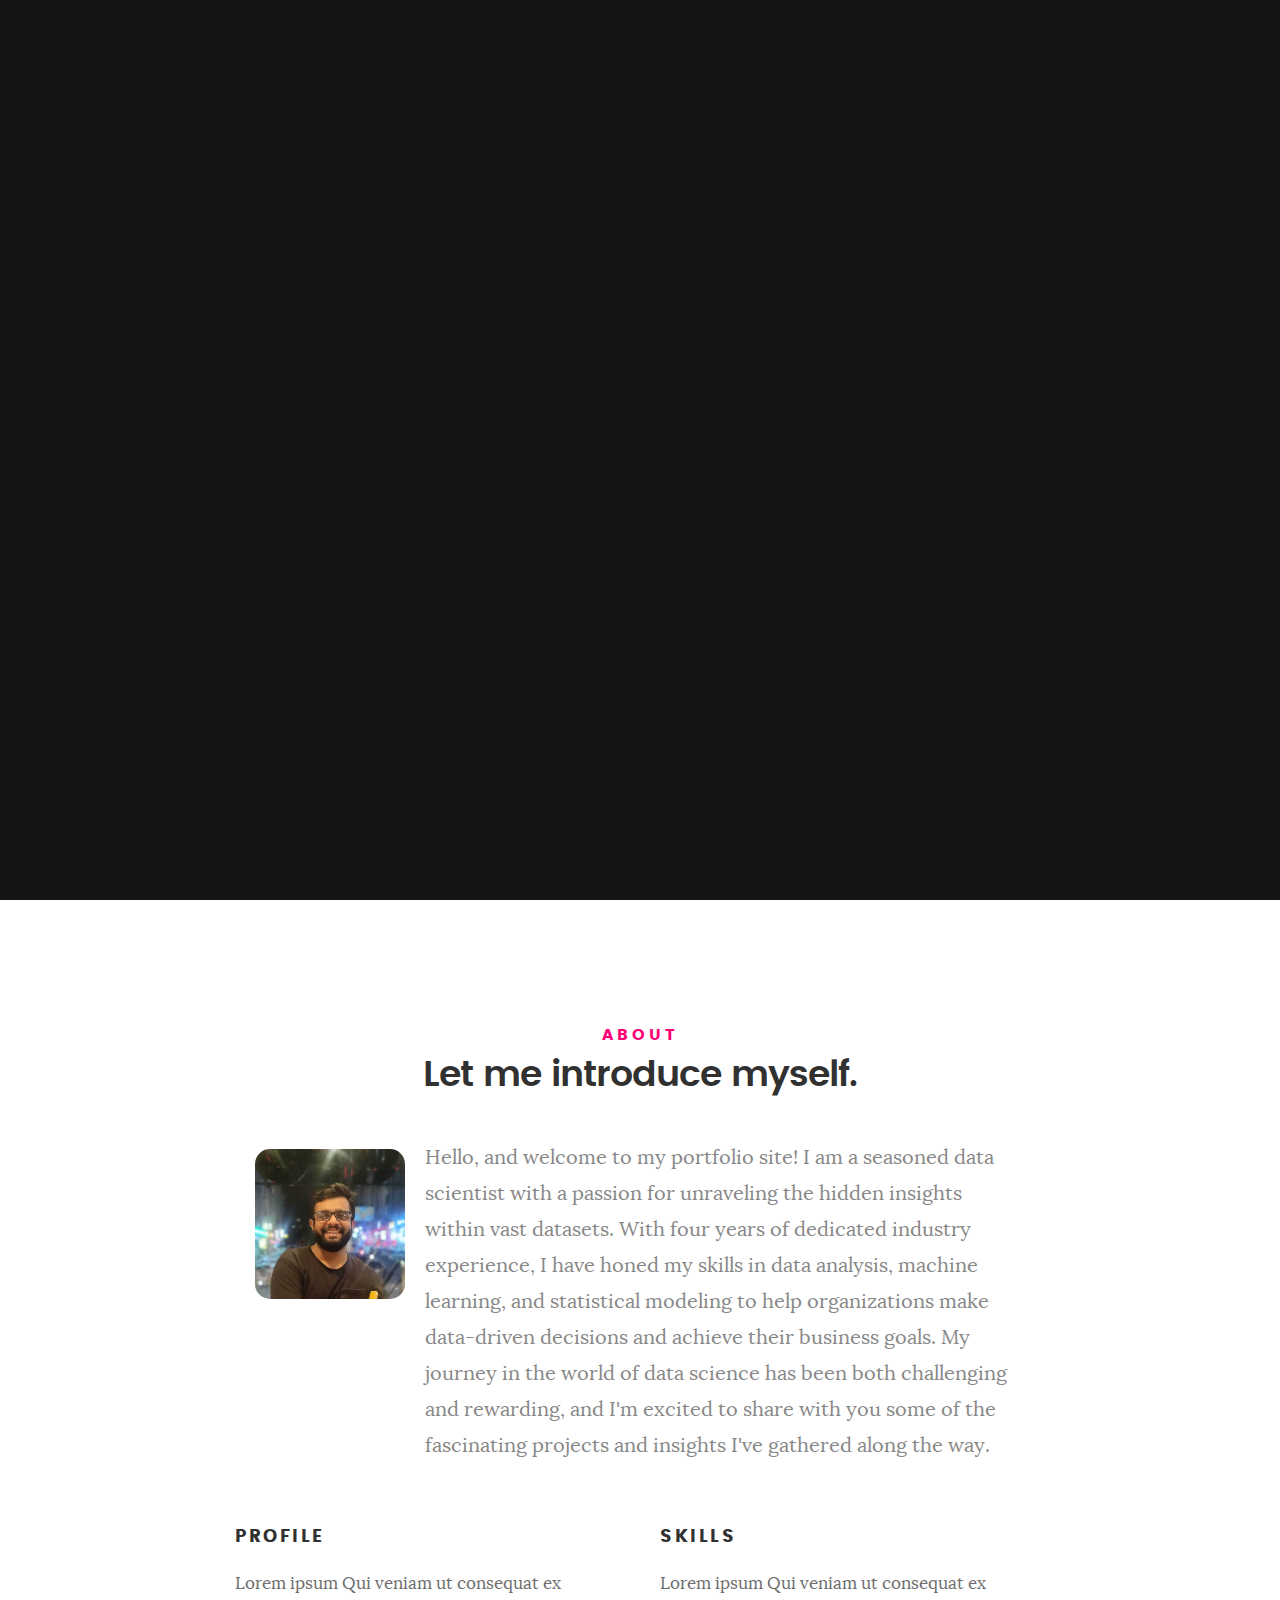
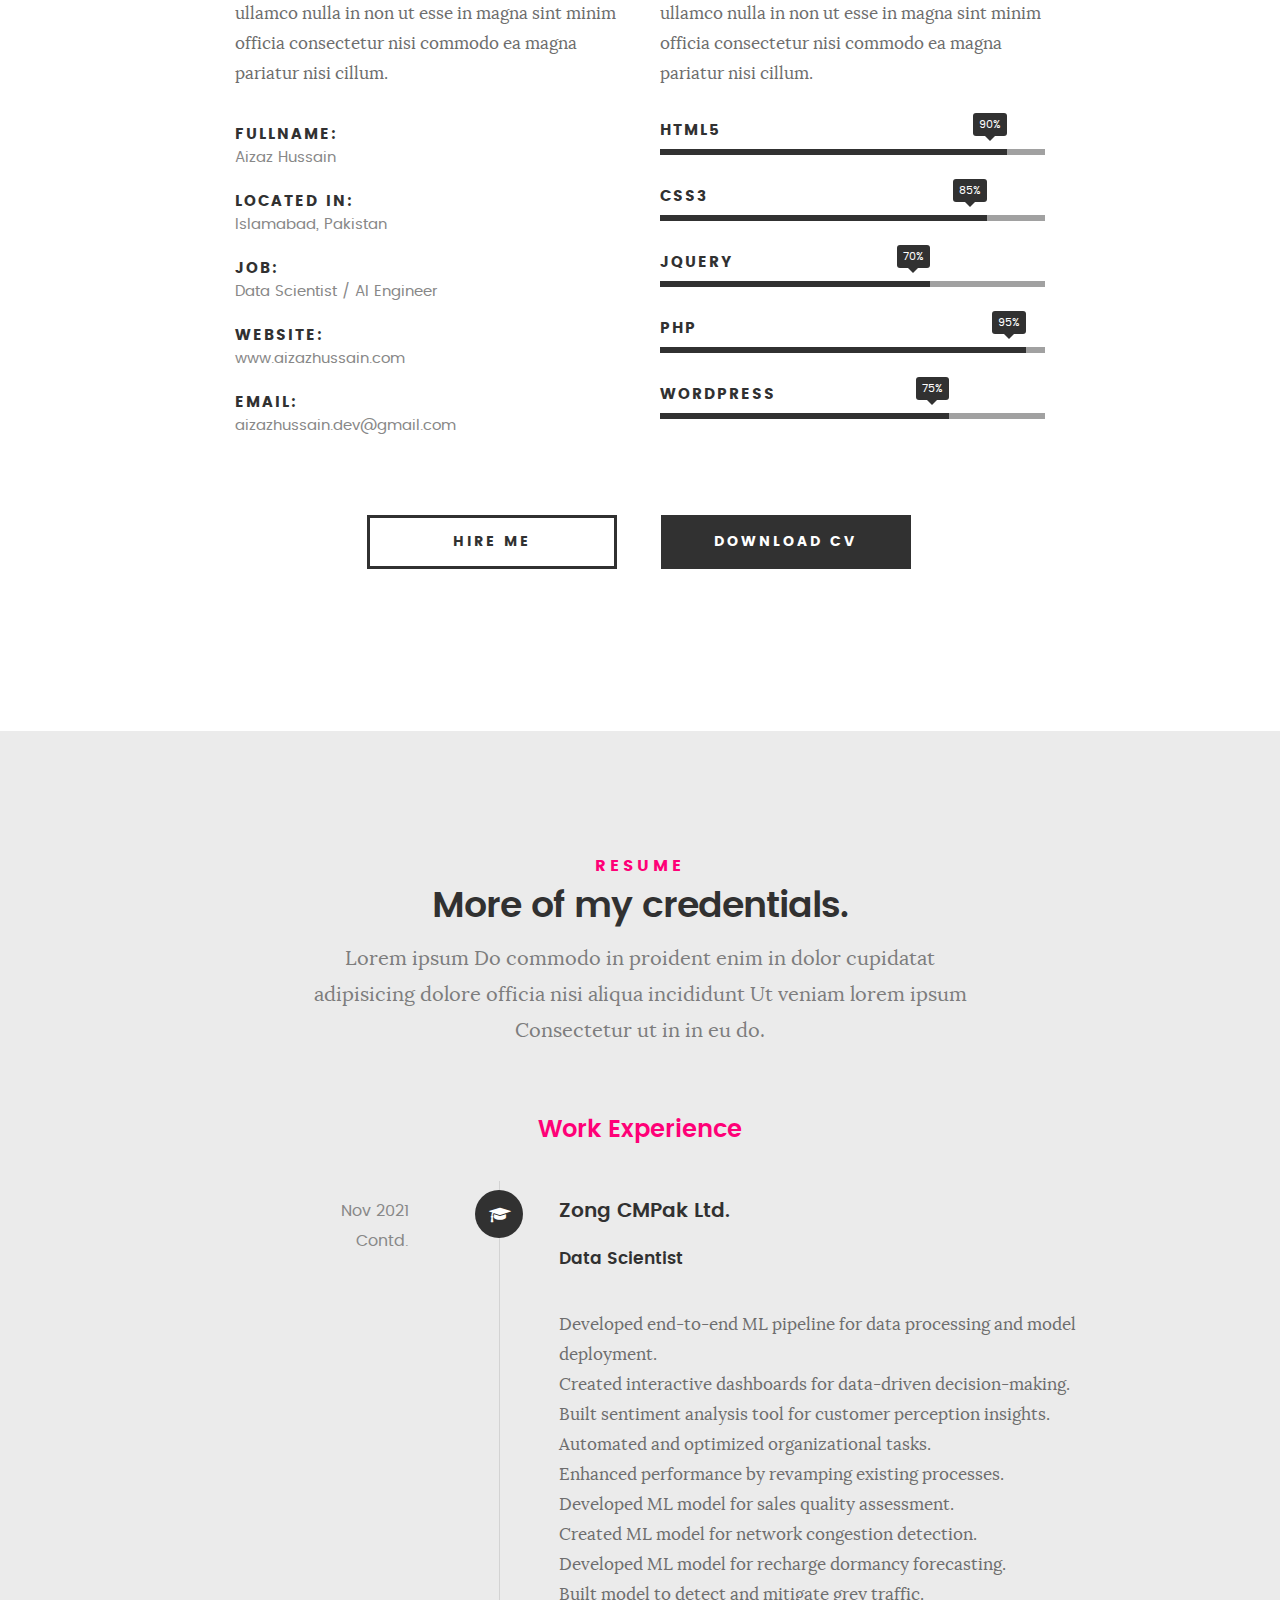
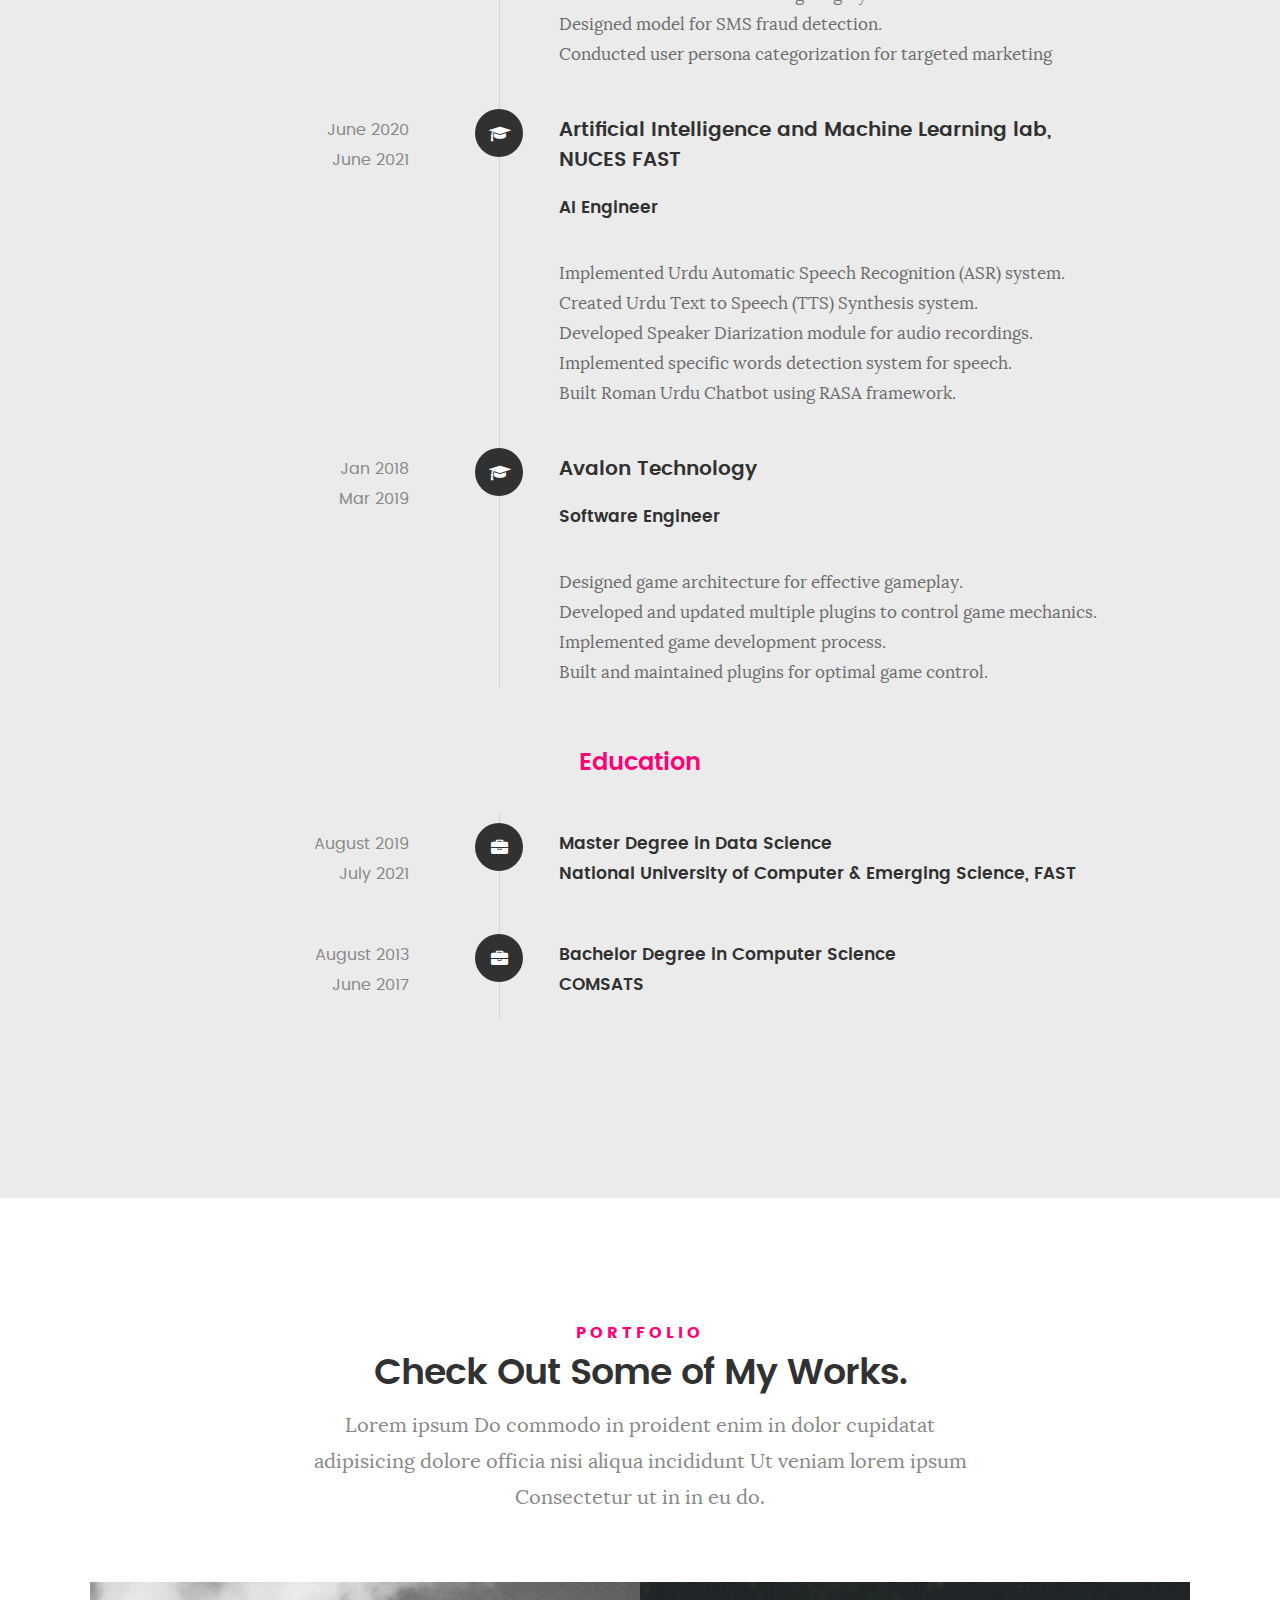
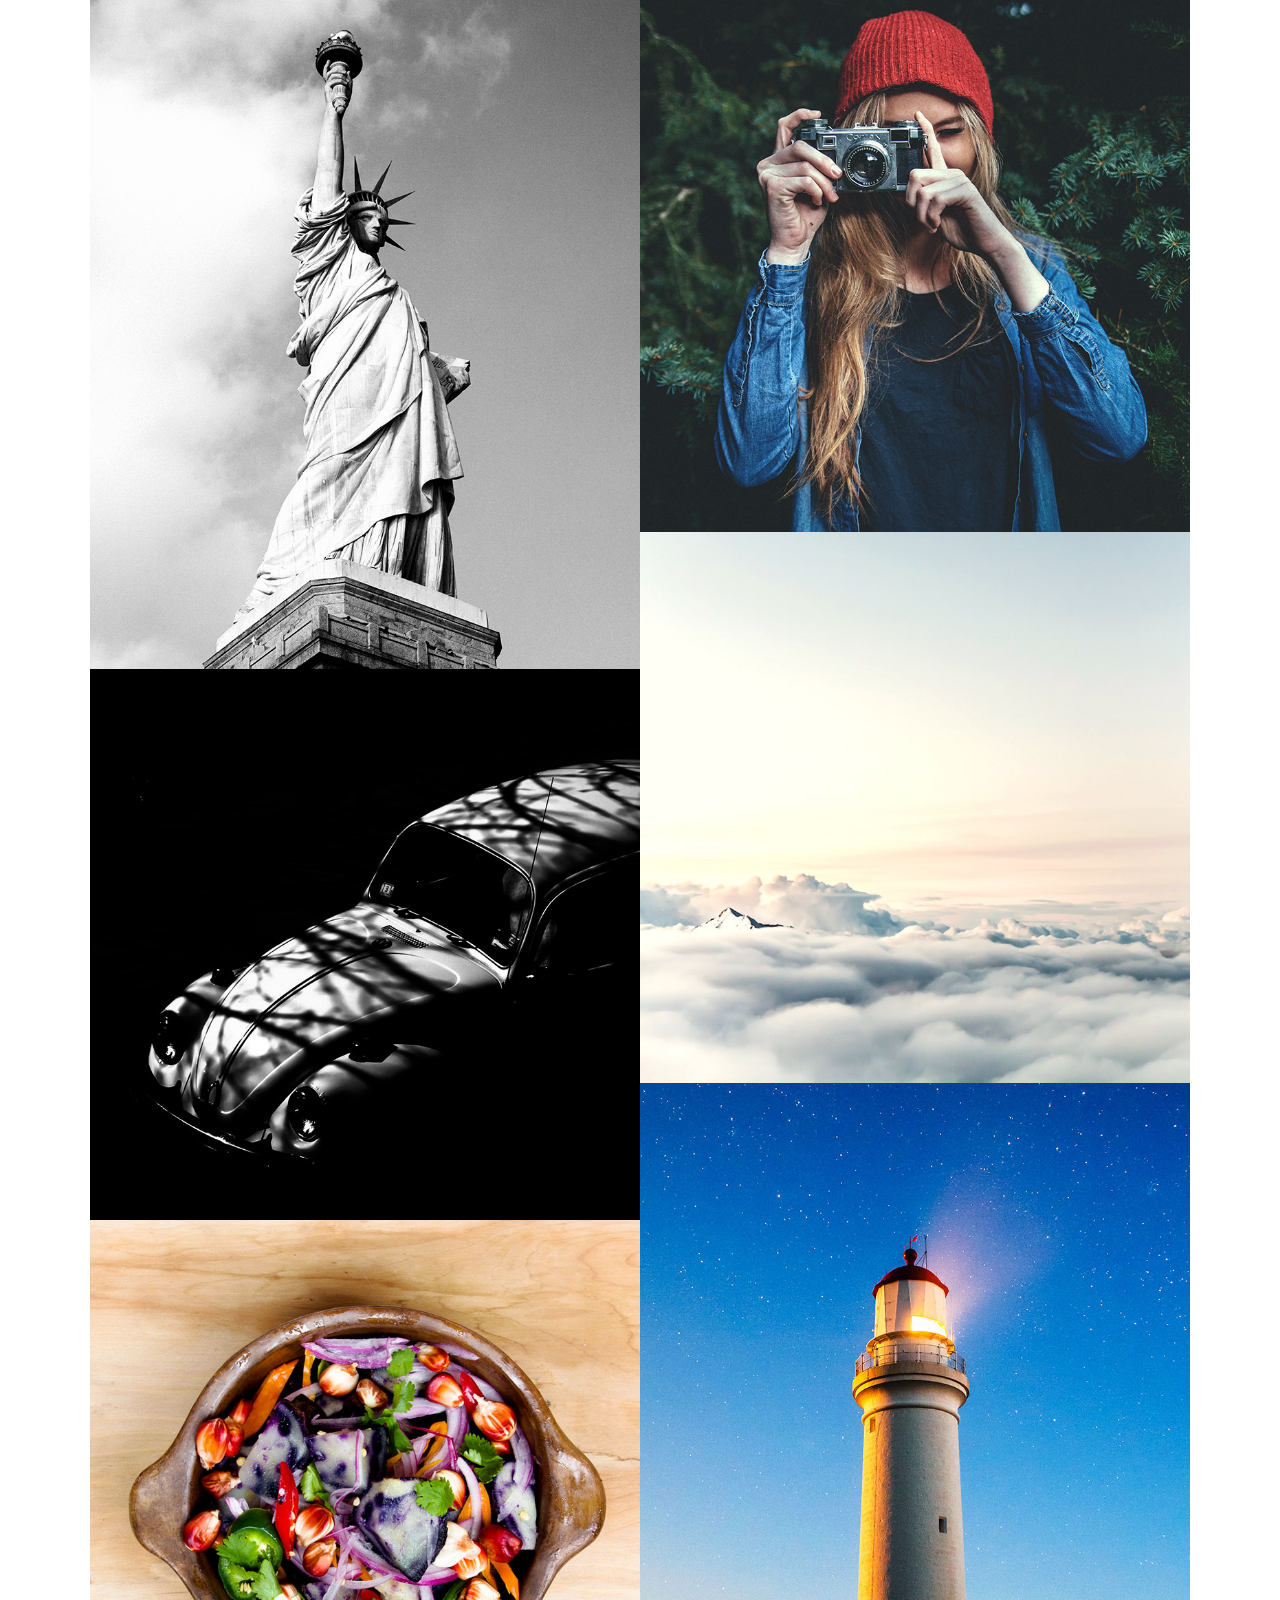
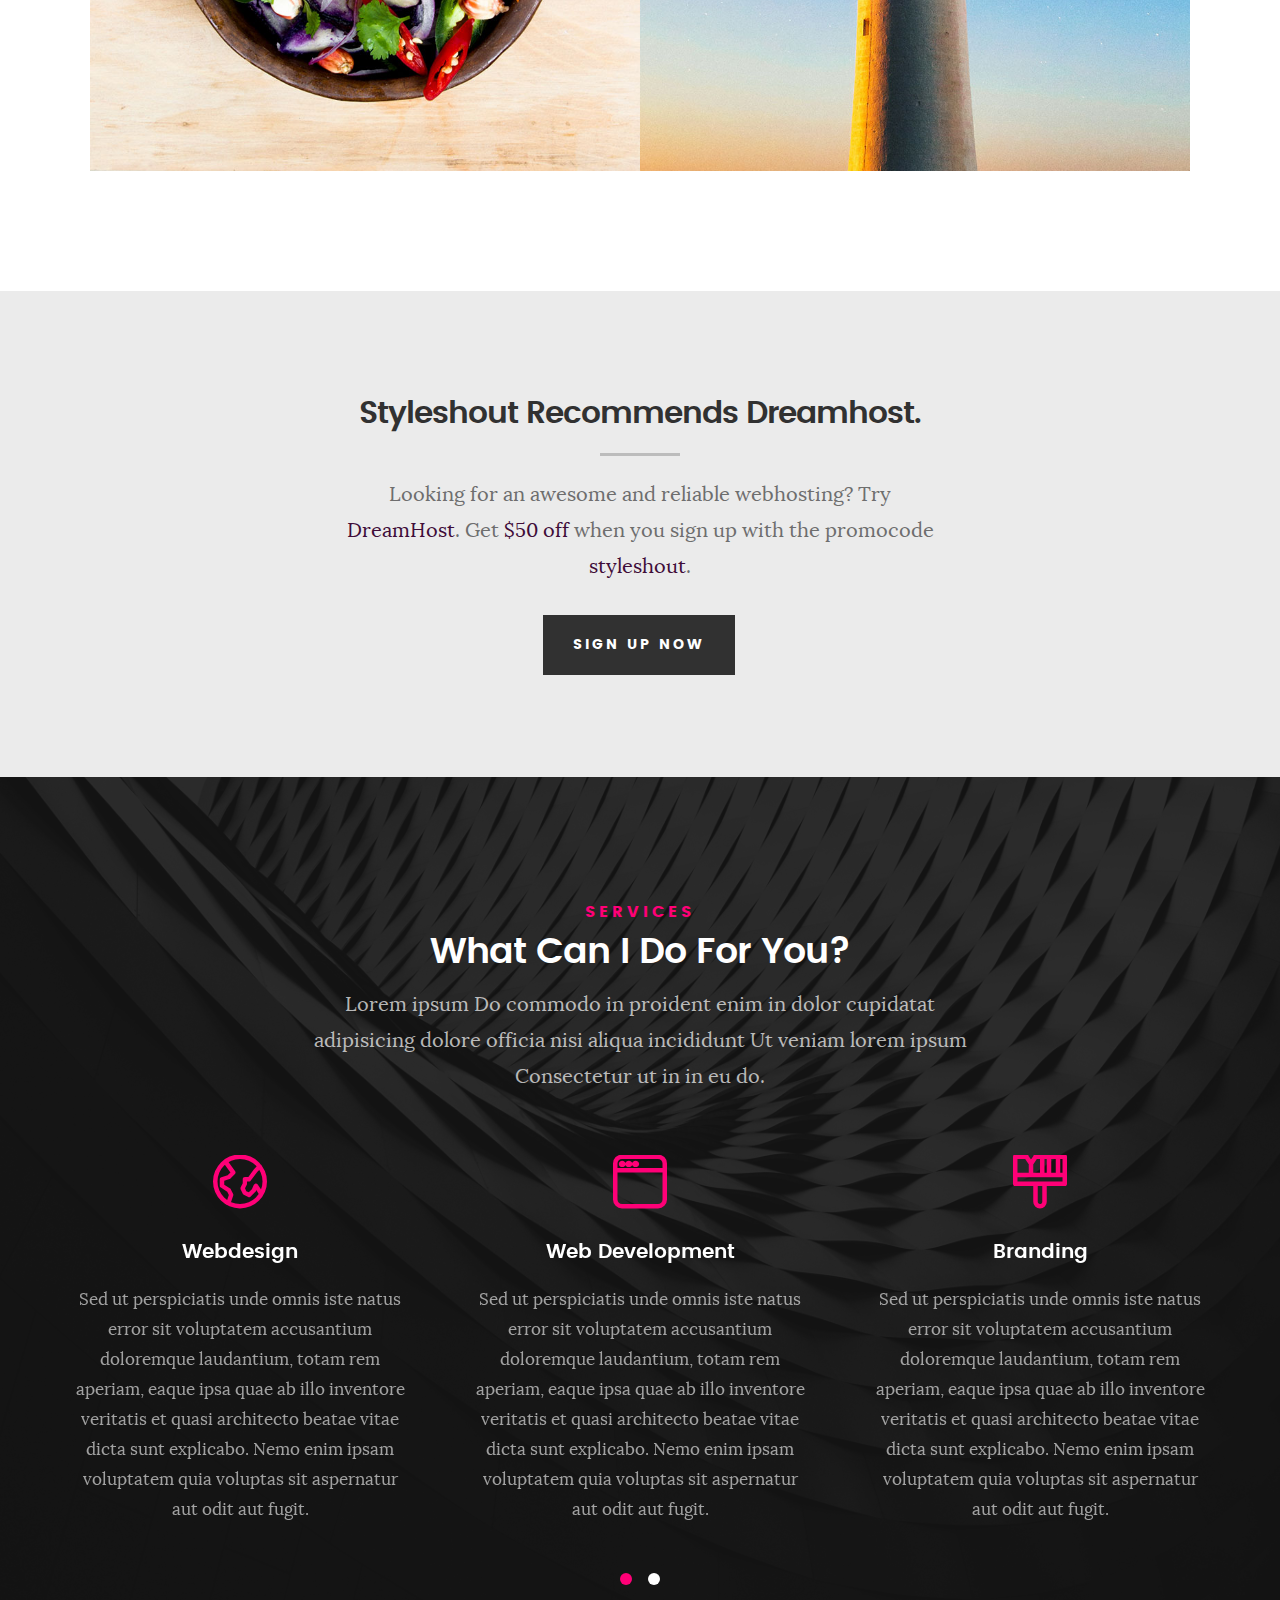
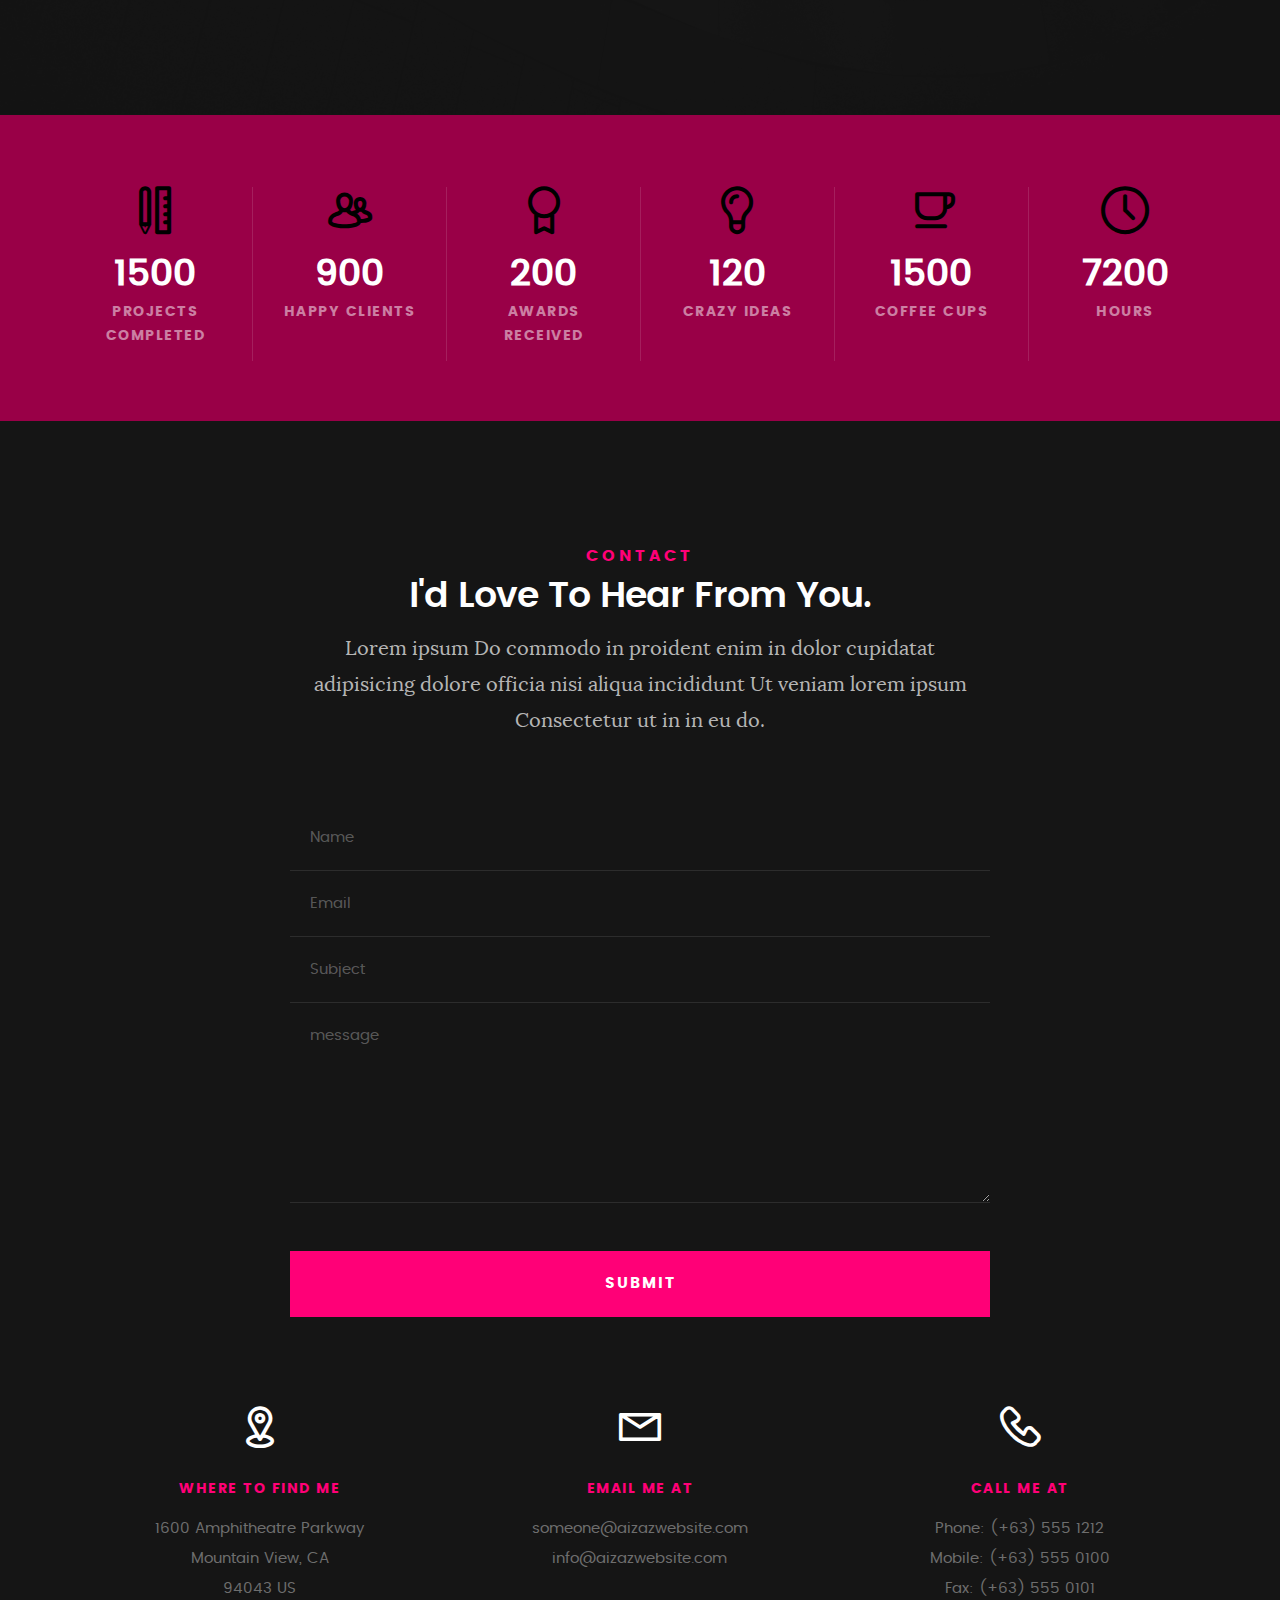
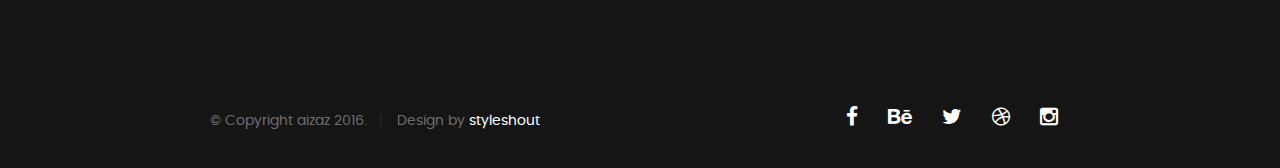
<file: index.html>
<!DOCTYPE html>
<!--[if IE 8 ]><html class="no-js oldie ie8" lang="en"> <![endif]-->
<!--[if IE 9 ]><html class="no-js oldie ie9" lang="en"> <![endif]-->
<!--[if (gte IE 9)|!(IE)]><!--><html class="no-js" lang="en"> <!--<![endif]-->
<head>

   <!--- basic page needs
   ================================================== -->
   <meta charset="utf-8">
	<title>Aizaz</title>
	<meta name="description" content="">  
	<meta name="author" content="Aizaz">

   <!-- mobile specific metas
   ================================================== -->
	<meta name="viewport" content="width=device-width, initial-scale=1, maximum-scale=1">

 	<!-- CSS
   ================================================== -->
   <link rel="stylesheet" href="css/base.css">  
   <link rel="stylesheet" href="css/main.css">
   <link rel="stylesheet" href="css/vendor.css">     

   <!-- script
   ================================================== -->   
	<script src="js/modernizr.js"></script>
	<script src="js/pace.min.js"></script>

   <!-- favicons
	================================================== -->
	<link rel="icon" type="image/png" href="favicon.png">

</head>

<body id="top">

	<!-- header 
   ================================================== -->
   <header>   	
   	<div class="row">

   		<div class="top-bar">
   			<a class="menu-toggle" href="#"><span>Menu</span></a>

			<div class="logo">
		         <a href="index.html">AIZAZ</a>
		      </div>

		   	<nav id="main-nav-wrap">
					<ul class="main-navigation">
						<li class="current"><a class="smoothscroll"  href="#intro" title="">Home</a></li>
						<li><a class="smoothscroll"  href="#about" title="">About</a></li>
						<li><a class="smoothscroll"  href="#resume" title="">Resume</a></li>
						<li><a class="smoothscroll"  href="#portfolio" title="">Portfolio</a></li>
						<li><a class="smoothscroll"  href="#services" title="">Services</a></li>					
						<li><a class="smoothscroll"  href="#contact" title="">Contact</a></li>	
						<!-- <li><a href="styles.html" title="">Style Demo</a></li>				 -->
					</ul>
				</nav>    		
   		</div> <!-- /top-bar --> 
   		
   	</div> <!-- /row --> 		
   </header> <!-- /header -->

	<!-- intro section
   ================================================== -->
   <section id="intro">   

   	<div class="intro-overlay"></div>	

   	<div class="intro-content">
   		<div class="row">

   			<div class="col-twelve">

	   			<h5>Hi</h5>
	   			<h1>I'm Aizaz Hussain.</h1>

	   			<p class="intro-position">
					<span>Data Scientist</span>
					<span>AI Engineer</span>
	   				<!-- <span>UI/UX Designer</span>  -->
	   			</p>

	   			<a class="button stroke smoothscroll" href="#about" title="">More About Me</a>

	   		</div>  
   			
   		</div>   		 		
   	</div> <!-- /intro-content --> 

   	<ul class="intro-social">        
         <li><a href="https://www.linkedin.com/in/aizaz-hussain/"><i class="fa fa-linkedin"></i></a></li>
         <li><a href="https://github.com/aizaz-hussain"><i class="fa fa-github"></i></a></li>
<!--         <li><a href="#"><i class="fa fa-twitter"></i></a></li>-->
      </ul> <!-- /intro-social -->      	

   </section> <!-- /intro -->


   <!-- about section
   ================================================== -->
   <section id="about">  

   	<div class="row section-intro">
   		<div class="col-twelve">

   			<h5>About</h5>
   			<h1>Let me introduce myself.</h1>

   			<div class="intro-info">

   				<img src="images/profile-pic.jpg" alt="Profile Picture">

   				<p class="lead">Hello, and welcome to my portfolio site! I am a seasoned data scientist with a passion for unraveling the hidden insights within vast datasets. With four years of dedicated industry experience, I have honed my skills in data analysis, machine learning, and statistical modeling to help organizations make data-driven decisions and achieve their business goals. My journey in the world of data science has been both challenging and rewarding, and I'm excited to share with you some of the fascinating projects and insights I've gathered along the way.</p>
			</p>
   			</div>   			

   		</div>   		
   	</div> <!-- /section-intro -->

   	<div class="row about-content">

   		<div class="col-six tab-full">

   			<h3>Profile</h3>
   			<p>Lorem ipsum Qui veniam ut consequat ex ullamco nulla in non ut esse in magna sint minim officia consectetur nisi commodo ea magna pariatur nisi cillum.</p>

   			<ul class="info-list">
   				<li>
   					<strong>Fullname:</strong>
   					<span>Aizaz Hussain</span>
   				</li>
   				<!-- <li>
   					<strong>Birth Date:</strong>
   					<span>August, 1993</span>
   				</li> -->
				<li>
   					<strong>Located In:</strong>
   					<span>Islamabad, Pakistan</span>
   				</li>
   				<li>
   					<strong>Job:</strong>
   					<span>Data Scientist / AI Engineer</span>
   				</li>
   				<li>
   					<strong>Website:</strong>
   					<span>www.aizazhussain.com</span>
   				</li>
   				<li>
   					<strong>Email:</strong>
   					<span>aizazhussain.dev@gmail.com</span>
   				</li>

   			</ul> <!-- /info-list -->

   		</div>

   		<div class="col-six tab-full">

   			<h3>Skills</h3>
   			<p>Lorem ipsum Qui veniam ut consequat ex ullamco nulla in non ut esse in magna sint minim officia consectetur nisi commodo ea magna pariatur nisi cillum.</p>

				<ul class="skill-bars">
				   <li>
				   	<div class="progress percent90"><span>90%</span></div>
				   	<strong>HTML5</strong>
				   </li>
				   <li>
				   	<div class="progress percent85"><span>85%</span></div>
				   	<strong>CSS3</strong>
				   </li>
				   <li>
				   	<div class="progress percent70"><span>70%</span></div>
				   	<strong>JQuery</strong>
				   </li>
				   <li>
				   	<div class="progress percent95"><span>95%</span></div>
				   	<strong>PHP</strong>
				   </li>
				   <li>

				   	<div class="progress percent75"><span>75%</span></div>
				   	<strong>Wordpress</strong>
				   </li>
      
				</ul> <!-- /skill-bars -->		

   		</div>

   	</div>

   	<div class="row button-section">
   		<div class="col-twelve">
   			<a href="#contact" title="Hire Me" class="button stroke smoothscroll">Hire Me</a>
   			<a href="#" title="Download CV" class="button button-primary">Download CV</a>
   		</div>   		
   	</div>

   </section> <!-- /process-->    


   <!-- resume Section
   ================================================== -->
	<section id="resume" class="grey-section">

		<div class="row section-intro">
   		<div class="col-twelve">

   			<h5>Resume</h5>
   			<h1>More of my credentials.</h1>

   			<p class="lead">Lorem ipsum Do commodo in proident enim in dolor cupidatat adipisicing dolore officia nisi aliqua incididunt Ut veniam lorem ipsum Consectetur ut in in eu do.</p>

   		</div>   		
   	</div> <!-- /section-intro--> 

   	<div class="row resume-timeline">

   		<div class="col-twelve resume-header">

   			<h2>Work Experience</h2>

   		</div> <!-- /resume-header -->

   		<div class="col-twelve">

   			<div class="timeline-wrap">

   				<div class="timeline-block">

	   				<div class="timeline-ico">
	   					<i class="fa fa-graduation-cap"></i>
	   				</div>

	   				<div class="timeline-header">
	   					<p>Nov 2021<br>Contd.</p>
	   				</div>

	   				<div class="timeline-content">
	   					<h3>Zong CMPak Ltd.</h3>
						<h4>Data Scientist</h4>
	   					<p>Developed end-to-end ML pipeline for data processing and model deployment.
							<br>Created interactive dashboards for data-driven decision-making.
							<br>Built sentiment analysis tool for customer perception insights.
							<br>Automated and optimized organizational tasks.
							<br>Enhanced performance by revamping existing processes.
							<br>Developed ML model for sales quality assessment.
							<br>Created ML model for network congestion detection.
							<br>Developed ML model for recharge dormancy forecasting.
							<br>Built model to detect and mitigate grey traffic.
							<br>Designed model for SMS fraud detection.
							<br>Conducted user persona categorization for targeted marketing</p>
	   				</div>

	   			</div> <!-- /timeline-block -->

	   			<div class="timeline-block">

	   				<div class="timeline-ico">
	   					<i class="fa fa-graduation-cap"></i>
	   				</div>

	   				<div class="timeline-header">
	   					<p>June 2020<br>June 2021</p>
	   				</div>

	   				<div class="timeline-content">
	   					<h3>Artificial Intelligence and Machine Learning lab, NUCES FAST</h3>
						<h4>AI Engineer</h4>
	   					<p>Implemented Urdu Automatic Speech Recognition (ASR) system.
							<br>Created Urdu Text to Speech (TTS) Synthesis system.
							<br>Developed Speaker Diarization module for audio recordings.
							<br>Implemented specific words detection system for speech.
							<br>Built Roman Urdu Chatbot using RASA framework.
						</p>
	   				</div>

	   			</div> <!-- /timeline-block -->

	   			<div class="timeline-block">

	   				<div class="timeline-ico">
	   					<i class="fa fa-graduation-cap"></i>
	   				</div>

	   				<div class="timeline-header">
	   					<p>Jan 2018<br> Mar 2019</p>
	   				</div>

	   				<div class="timeline-content">
	   					<h3>Avalon Technology</h3>
						<h4>Software Engineer</h4>
	   					<p>Designed game architecture for effective gameplay.
<br>Developed and updated multiple plugins to control game mechanics.
<br>Implemented game development process.
<br>Built and maintained plugins for optimal game control.</p>
	   				</div>

	   			</div> <!-- /timeline-block -->

   			</div> <!-- /timeline-wrap -->   			

   		</div> <!-- /col-twelve -->
   		
   	</div> <!-- /resume-timeline -->
   	
   	<div class="row resume-timeline">

   		<div class="col-twelve resume-header">

   			<h2>Education</h2>

   		</div> <!-- /resume-header -->

   		<div class="col-twelve">

   			<div class="timeline-wrap">

   				<div class="timeline-block">

	   				<div class="timeline-ico">
	   					<i class="fa fa-briefcase"></i>
	   				</div>

	   				<div class="timeline-header">
	   					<p>August 2019<br>July 2021</p>
	   				</div>

	   				<div class="timeline-content">
	   					<h4>Master Degree in Data Science<br>National University of Computer & Emerging Science, FAST</h4>
<!--	   					<p>Lorem ipsum Occaecat do esse ex et dolor culpa nisi ex in magna consectetur nisi cupidatat laboris esse eiusmod deserunt aute do quis velit esse sed Ut proident cupidatat nulla esse cillum laborum occaecat nostrud sit dolor incididunt amet est occaecat nisi.</p>-->
	   				</div>

	   			</div> <!-- /timeline-block -->

	   			<div class="timeline-block">

	   				<div class="timeline-ico">
	   					<i class="fa fa-briefcase"></i>
	   				</div>

	   				<div class="timeline-header">
	   					<p>August 2013<br>June 2017</p>
	   				</div>

	   				<div class="timeline-content">
	   					<h4>Bachelor Degree in Computer Science<br>COMSATS</h4>
<!--	   					<p>Lorem ipsum Occaecat do esse ex et dolor culpa nisi ex in magna consectetur nisi cupidatat laboris esse eiusmod deserunt aute do quis velit esse sed Ut proident cupidatat nulla esse cillum laborum occaecat nostrud sit dolor incididunt amet est occaecat nisi incididunt.</p>-->
	   				</div>

	   			</div> <!-- /timeline-block -->


   			</div> <!-- /timeline-wrap -->   			

   		</div> <!-- /col-twelve -->
   		
   	</div> <!-- /resume-timeline -->
		
	</section> <!-- /features -->


	<!-- Portfolio Section
   ================================================== -->
	<section id="portfolio">

		<div class="row section-intro">
   		<div class="col-twelve">

   			<h5>Portfolio</h5>
   			<h1>Check Out Some of My Works.</h1>

   			<p class="lead">Lorem ipsum Do commodo in proident enim in dolor cupidatat adipisicing dolore officia nisi aliqua incididunt Ut veniam lorem ipsum Consectetur ut in in eu do.</p>

   		</div>   		
   	</div> <!-- /section-intro--> 

   	<div class="row portfolio-content">

   		<div class="col-twelve">

   			<!-- portfolio-wrapper -->
	         <div id="folio-wrapper" class="block-1-2 block-mob-full stack">

	         	<div class="bgrid folio-item">
	               <div class="item-wrap">
	               	<img src="images/portfolio/liberty.jpg" alt="Liberty">
	                  <a href="#modal-01" class="overlay">	                  	           
	                     <div class="folio-item-table">
	                     	<div class="folio-item-cell">
		     					       <h3 class="folio-title">Liberty</h3>	     					    
		     					    	 <span class="folio-types">
		     					       	  Graphic Design
		     					       </span>
		     					   </div>	                      	
	                     </div>                    
	                  </a>
	               </div>	               
	        		</div> <!-- /folio-item -->

	        		<div class="bgrid folio-item">
	               <div class="item-wrap">
	               	<img src="images/portfolio/shutterbug.jpg" alt="Shutterbug">
	               	<a href="#modal-02" class="overlay">              		                  
	                     <div class="folio-item-table">
	                     	<div class="folio-item-cell">
	                     		<h3 class="folio-title">Shutterbug</h3>	     					    
		     					    	<span class="folio-types">
		     					       	  Web Design
		     					      </span>		     		
		     					   </div> 	                      	
	                     </div>                    
	                  </a>
	               </div>
	        		</div> <!-- /folio-item -->

	            <div class="bgrid folio-item">
	               <div class="item-wrap">
	               	<img src="images/portfolio/clouds.jpg"alt="Clouds">
	                  <a href="#modal-03" class="overlay">             		                  
	                     <div class="folio-item-table">
	                     	<div class="folio-item-cell">
	                     		<h3 class="folio-title">Clouds</h3>	     					    
		     					    	<span class="folio-types">
		     					       	  Web Design
		     					      </span>		     		
		     					   </div> 	                      	
	                     </div>                    
	                  </a>
	               </div>
	        		</div> <!-- /folio-item -->

	            <div class="bgrid folio-item">
	               <div class="item-wrap">
	               	<img src="images/portfolio/beetle.jpg" alt="Beetle">
	                  <a href="#modal-04" class="overlay">                  	                 
	                     <div class="folio-item-table">
	                     	<div class="folio-item-cell">
	                     		<h3 class="folio-title">Beetle</h3>	     					    
		     					    	<span class="folio-types">
		     					       	  Branding
		     					      </span>		     		
		     					   </div>  	                      	
	                     </div>                    
	                  </a>
	               </div>
	        		</div> <!-- /folio-item -->     

	        		<div class="bgrid folio-item">
	               <div class="item-wrap">
	               	<img src="images/portfolio/lighthouse.jpg" alt="Lighthouse">
	                  <a href="#modal-05" class="overlay">             		                  
	                     <div class="folio-item-table">
	                     	<div class="folio-item-cell">
	                     		<h3 class="folio-title">Lighthouse</h3>	     					    
		     					    	<span class="folio-types">
		     					       	  Web Development
		     					      </span>		     		
		     					   </div> 	                      	
	                     </div>                    
	                  </a>
	               </div>
	        		</div> <!-- /folio-item -->

	            <div class="bgrid folio-item">
	               <div class="item-wrap">
	               	<img src="images/portfolio/salad.jpg" alt="Salad">
	                  <a href="#modal-06" class="overlay">
	                     <div class="folio-item-table">
	                     	<div class="folio-item-cell">
	                     		<h3 class="folio-title">Salad</h3>	     					    
		     					    	<span class="folio-types">
		     					       	  Branding
		     					      </span>		     		
		     					   </div>	                      	
	                     </div>                    
	                  </a>
	               </div>
	        		</div> <!-- /folio-item -->   

	            <!-- modal popups - begin
	            ============================================================= -->
	            <div id="modal-01" class="popup-modal slider mfp-hide">	

				     	<div class="media">
				     		<img src="images/portfolio/modals/m-liberty.jpg" alt="" />
				     	</div>      	

					   <div class="description-box">
					      <h4>Liberty</h4>		      
					      <p>Proin gravida nibh vel velit auctor aliquet. Aenean sollicitudin, lorem quis bibendum auctor, nisi elit consequat ipsum, nec sagittis sem nibh id elit.</p>

					      <div class="categories">Web Development</div>			               
					   </div>

			         <div class="link-box">
			            <a href="http://www.behance.net">Details</a>
					      <a href="#" class="popup-modal-dismiss">Close</a>
			         </div>		      

				   </div> <!-- /modal-01 -->

				   <div id="modal-02" class="popup-modal slider mfp-hide">	

				     	<div class="media">
				     		<img src="images/portfolio/modals/m-shutterbug.jpg" alt="" />
				     	</div>      	

					   <div class="description-box">
					      <h4>Shutterbug</h4>		      
					      <p>Proin gravida nibh vel velit auctor aliquet. Aenean sollicitudin, lorem quis bibendum auctor, nisi elit consequat ipsum, nec sagittis sem nibh id elit.</p>

					      <div class="categories">Web Design</div>			               
					   </div>

			         <div class="link-box">
			            <a href="http://www.behance.net">Details</a>
					      <a href="#" class="popup-modal-dismiss">Close</a>
			         </div>		      

				   </div> <!-- /modal-02 -->

				   <div id="modal-03" class="popup-modal slider mfp-hide">	

				     	<div class="media">
				     		<img src="images/portfolio/modals/m-clouds.jpg" alt="" />
				     	</div>      	

					   <div class="description-box">
					      <h4>Clouds</h4>		      
					      <p>Proin gravida nibh vel velit auctor aliquet. Aenean sollicitudin, lorem quis bibendum auctor, nisi elit consequat ipsum, nec sagittis sem nibh id elit.</p>

					      <div class="categories">Web Design</div>			               
					   </div>

			         <div class="link-box">
			            <a href="http://www.behance.net">Details</a>
					      <a href="#" class="popup-modal-dismiss">Close</a>
			         </div>		      

				   </div> <!-- /modal-03 -->

				   <div id="modal-04" class="popup-modal slider mfp-hide">	

				     	<div class="media">
				     		<img src="images/portfolio/modals/m-beetle.jpg" alt="" />
				     	</div>      	

					   <div class="description-box">
					      <h4>Beetle</h4>		      
					      <p>Proin gravida nibh vel velit auctor aliquet. Aenean sollicitudin, lorem quis bibendum auctor, nisi elit consequat ipsum, nec sagittis sem nibh id elit.</p>

					      <div class="categories">Branding</div>			               
					   </div>

			         <div class="link-box">
			            <a href="http://www.behance.net">Details</a>
					      <a href="#" class="popup-modal-dismiss">Close</a>
			         </div>		      

				   </div> <!-- /modal-04 -->

				   <div id="modal-05" class="popup-modal slider mfp-hide">	

				     	<div class="media">
				     		<img src="images/portfolio/modals/m-lighthouse.jpg" alt="" />
				     	</div>      	

					   <div class="description-box">
					      <h4>Lighthouse</h4>		      
					      <p>Proin gravida nibh vel velit auctor aliquet. Aenean sollicitudin, lorem quis bibendum auctor, nisi elit consequat ipsum, nec sagittis sem nibh id elit.</p>

					      <div class="categories">Web Development</div>			               
					   </div>

			         <div class="link-box">
			            <a href="http://www.behance.net">Details</a>
					      <a href="#" class="popup-modal-dismiss">Close</a>
			         </div>		      

				   </div> <!-- /modal-05 -->

				   <div id="modal-06" class="popup-modal slider mfp-hide">	

				     	<div class="media">
				     		<img src="images/portfolio/modals/m-salad.jpg" alt="" />
				     	</div>      	

					   <div class="description-box">
					      <h4>Salad</h4>		      
					      <p>Proin gravida nibh vel velit auctor aliquet. Aenean sollicitudin, lorem quis bibendum auctor, nisi elit consequat ipsum, nec sagittis sem nibh id elit.</p>

					      <div class="categories">Branding</div>			               
					   </div>

			         <div class="link-box">
			            <a href="http://www.behance.net">Details</a>
					      <a href="#" class="popup-modal-dismiss">Close</a>
			         </div>		      

				   </div> <!-- /modal-06 -->


				   <!-- modal popups - end
	            ============================================================= -->

	         </div> <!-- /portfolio-wrapper --> 

   		</div>  <!-- /twelve -->   

   	</div> <!-- /portfolio-content --> 
		
	</section> <!-- /portfolio --> 


	<!-- CTA Section
   ================================================== -->
	<section id="cta" class="grey-section">

   	<div class="row cta-content">

   		<div class="col-twelve section-ads">  

	     		<h2 class="h01"><a href="http://www.dreamhost.com/r.cgi?287326|STYLESHOUT">Styleshout Recommends Dreamhost.</a></h2>

		      <p class="lead">
		      Looking for an awesome and reliable webhosting? Try <a href="http://www.dreamhost.com/r.cgi?287326|STYLESHOUT"><span>DreamHost</span></a>.
				Get <span>$50 off</span> when you sign up with the promocode <span>styleshout</span>. 
				<!-- Simply type	the promocode in the box labeled “Promo Code” when placing your order. -->	
				</p>

				<div class="action">
			      <a class="button button-primary large" href="http://www.dreamhost.com/r.cgi?287326|STYLESHOUT">Sign Up Now</a>
		      </div>		     	

   		</div>

   	</div> <!-- /cta-content -->

   </section> <!-- /cta --> 

	
	<!-- services Section
   ================================================== -->
	<section id="services">

		<div class="overlay"></div>

		<div class="row section-intro">
   		<div class="col-twelve">

   			<h5>Services</h5>
   			<h1>What Can I Do For You?</h1>

   			<p class="lead">Lorem ipsum Do commodo in proident enim in dolor cupidatat adipisicing dolore officia nisi aliqua incididunt Ut veniam lorem ipsum Consectetur ut in in eu do.</p>

   		</div>   		
   	</div> <!-- /section-intro -->

   	<div class="row services-content">

   		<div id="owl-slider" class="owl-carousel services-list">

	      	<div class="service">	

	      		<span class="icon"><i class="icon-earth"></i></span>            

	            <div class="service-content">	

	            	 <h3>Webdesign</h3>

		            <p class="desc">Sed ut perspiciatis unde omnis iste natus error sit voluptatem accusantium doloremque laudantium, totam rem aperiam, eaque ipsa quae ab illo inventore veritatis et quasi architecto beatae vitae dicta sunt explicabo. Nemo enim ipsam voluptatem quia voluptas sit aspernatur aut odit aut fugit.
	         		</p>
	         		
	         	</div> 	         	 

				</div> <!-- /service -->

				<div class="service">	

					<span class="icon"><i class="icon-window"></i></span>                          

	            <div class="service-content">	

	            	<h3>Web Development</h3>  

		            <p class="desc">Sed ut perspiciatis unde omnis iste natus error sit voluptatem accusantium doloremque laudantium, totam rem aperiam, eaque ipsa quae ab illo inventore veritatis et quasi architecto beatae vitae dicta sunt explicabo. Nemo enim ipsam voluptatem quia voluptas sit aspernatur aut odit aut fugit.
	         		</p>

	            </div>	                          

			   </div> <!-- /service -->

			   <div class="service">

			   	<span class="icon"><i class="icon-paint-brush"></i></span>		            

	            <div class="service-content">

	            	<h3>Branding</h3>

		            <p class="desc">Sed ut perspiciatis unde omnis iste natus error sit voluptatem accusantium doloremque laudantium, totam rem aperiam, eaque ipsa quae ab illo inventore veritatis et quasi architecto beatae vitae dicta sunt explicabo. Nemo enim ipsam voluptatem quia voluptas sit aspernatur aut odit aut fugit.
	        			</p> 

	            </div> 	            	               

			   </div> <!-- /service -->

				<div class="service">

					<span class="icon"><i class="icon-toggles"></i></span>	              

	            <div class="service-content">

	            	<h3>UI/UX Design</h3>

		            <p class="desc">Sed ut perspiciatis unde omnis iste natus error sit voluptatem accusantium doloremque laudantium, totam rem aperiam, eaque ipsa quae ab illo inventore veritatis et quasi architecto beatae vitae dicta sunt explicabo. Nemo enim ipsam voluptatem quia voluptas sit aspernatur aut odit aut fugit.
	         		</p> 
	         		
	            </div>                

				</div> <!-- /service -->

			   <div class="service">

			   	<span class="icon"><i class="icon-image"></i></span>	            

	            <div class="service-content">

	            	<h3>Graphics Design</h3>

		            <p class="desc">Sed ut perspiciatis unde omnis iste natus error sit voluptatem accusantium doloremque laudantium, totam rem aperiam, eaque ipsa quae ab illo inventore veritatis et quasi architecto beatae vitae dicta sunt explicabo. Nemo enim ipsam voluptatem quia voluptas sit aspernatur aut odit aut fugit.
	        			</p> 

	            </div>	               

			   </div> <!-- /service -->

			   <div class="service">

			   	<span class="icon"><i class="icon-chat"></i></span>	   	           

	            <div class="service-content">

	            	 <h3>Consultancy</h3>

		            <p class="desc">Sed ut perspiciatis unde omnis iste natus error sit voluptatem accusantium doloremque laudantium, totam rem aperiam, eaque ipsa quae ab illo inventore veritatis et quasi architecto beatae vitae dicta sunt explicabo. Nemo enim ipsam voluptatem quia voluptas sit aspernatur aut odit aut fugit.
	        			</p> 
	        			
	            </div>	               

			   </div> <!-- /service -->

	      </div> <!-- /services-list -->
   		
   	</div> <!-- /services-content -->
		
	</section> <!-- /services -->	


	<!-- stats Section
   ================================================== -->
	<section id="stats" class="count-up">

		<div class="row">
			<div class="col-twelve">

				<div class="block-1-6 block-s-1-3 block-tab-1-2 block-mob-full stats-list">

					<div class="bgrid stat">

						<div class="icon-part">
							<i class="icon-pencil-ruler"></i>
						</div>

						<h3 class="stat-count">
							1500
						</h3>

						<h5 class="stat-title">
							Projects Completed
						</h5>

					</div> <!-- /stat -->					

					<div class="bgrid stat">

						<div class="icon-part">
							<i class="icon-users"></i>
						</div>

						<h3 class="stat-count">
							900
						</h3>

						<h5 class="stat-title">
							Happy Clients
						</h5>

					</div> <!-- /stat -->

					<div class="bgrid stat">

						<div class="icon-part">
							<i class="icon-badge"></i>
						</div>

						<h3 class="stat-count">
							200
						</h3>

						<h5 class="stat-title">
							Awards Received
						</h5>

					</div> <!-- /stat -->									

					<div class="bgrid stat">

						<div class="icon-part">
							<i class="icon-light-bulb"></i>
						</div>

						<h3 class="stat-count">
							120
						</h3>

						<h5 class="stat-title">
							Crazy Ideas
						</h5>

					</div> <!-- /stat -->

					<div class="bgrid stat">

						<div class="icon-part">
							<i class="icon-cup"></i>
						</div>

						<h3 class="stat-count">
							1500
						</h3>

						<h5 class="stat-title">
							Coffee Cups
						</h5>

					</div> <!-- /stat -->

					<div class="bgrid stat">

						<div class="icon-part">
							<i class="icon-clock"></i>
						</div>

						<h3 class="stat-count">
							7200
						</h3>

						<h5 class="stat-title">
							Hours
						</h5>

					</div> <!-- /stat -->

				</div> <!-- /stats-list -->

			</div> <!-- /twelve -->
		</div> <!-- /row -->

	</section> <!-- /stats -->

	
   <!-- contact
   ================================================== -->
	<section id="contact">

		<div class="row section-intro">
   		<div class="col-twelve">

   			<h5>Contact</h5>
   			<h1>I'd Love To Hear From You.</h1>

   			<p class="lead">Lorem ipsum Do commodo in proident enim in dolor cupidatat adipisicing dolore officia nisi aliqua incididunt Ut veniam lorem ipsum Consectetur ut in in eu do.</p>

   		</div> 
   	</div> <!-- /section-intro -->

   	<div class="row contact-form">

   		<div class="col-twelve">

            <!-- form -->
            <form name="contactForm" id="contactForm" method="post" action="">
      			<fieldset>

                  <div class="form-field">
 						   <input name="contactName" type="text" id="contactName" placeholder="Name" value="" minlength="2" required="">
                  </div>
                  <div class="form-field">
	      			   <input name="contactEmail" type="email" id="contactEmail" placeholder="Email" value="" required="">
	               </div>
                  <div class="form-field">
	     				   <input name="contactSubject" type="text" id="contactSubject" placeholder="Subject" value="">
	               </div>                       
                  <div class="form-field">
	                 	<textarea name="contactMessage" id="contactMessage" placeholder="message" rows="10" cols="50" required=""></textarea>
	               </div>                      
                 <div class="form-field">
                     <button class="submitform">Submit</button>
                     <div id="submit-loader">
                        <div class="text-loader">Sending...</div>                             
       				      <div class="s-loader">
								  	<div class="bounce1"></div>
								  	<div class="bounce2"></div>
								  	<div class="bounce3"></div>
								</div>
							</div>
                  </div>

      			</fieldset>
      		</form> <!-- Form End -->

            <!-- contact-warning -->
            <div id="message-warning">            	
            </div>            
            <!-- contact-success -->
      		<div id="message-success">
               <i class="fa fa-check"></i>Your message was sent, thank you!<br>
      		</div>

         </div> <!-- /col-twelve -->
   		
   	</div> <!-- /contact-form -->

   	<div class="row contact-info">

   		<div class="col-four tab-full">

   			<div class="icon">
   				<i class="icon-pin"></i>
   			</div>

   			<h5>Where to find me</h5>

   			<p>
            1600 Amphitheatre Parkway<br>
            Mountain View, CA<br>
            94043 US
            </p>

   		</div>

   		<div class="col-four tab-full collapse">

   			<div class="icon">
   				<i class="icon-mail"></i>
   			</div>

   			<h5>Email Me At</h5>

   			<p>someone@aizazwebsite.com<br>
			   	info@aizazwebsite.com			     
			   </p>

   		</div>

   		<div class="col-four tab-full">

   			<div class="icon">
   				<i class="icon-phone"></i>
   			</div>

   			<h5>Call Me At</h5>

   			<p>Phone: (+63) 555 1212<br>
			   	Mobile: (+63) 555 0100<br>
			     	Fax: (+63) 555 0101
			   </p>

   		</div>
   		
   	</div> <!-- /contact-info -->
		
	</section> <!-- /contact -->


   <!-- footer
   ================================================== -->

   <footer>
     	<div class="row">

     		<div class="col-six tab-full pull-right social">

     			<ul class="footer-social">        
			      <li><a href="#"><i class="fa fa-facebook"></i></a></li>
			      <li><a href="#"><i class="fa fa-behance"></i></a></li>
			      <li><a href="#"><i class="fa fa-twitter"></i></a></li>
			      <li><a href="#"><i class="fa fa-dribbble"></i></a></li>
			      <li><a href="#"><i class="fa fa-instagram"></i></a></li>
			   </ul> 
	      		
	      </div>

      	<div class="col-six tab-full">
	      	<div class="copyright">
		        	<span>© Copyright aizaz 2016.</span> 
		        	<span>Design by <a href="http://www.styleshout.com/">styleshout</a></span>	         	
		         </div>		                  
	      	</div>

	      	<div id="go-top">
		         <a class="smoothscroll" title="Back to Top" href="#top"><i class="fa fa-long-arrow-up"></i></a>
		      </div>

      	</div> <!-- /row -->     	
   </footer>  

   <div id="preloader"> 
    	<div id="loader"></div>
   </div> 

   <!-- Java Script
   ================================================== --> 
   <script src="js/jquery-2.1.3.min.js"></script>
   <script src="js/plugins.js"></script>
   <script src="js/main.js"></script>

</body>

</html>
</file>
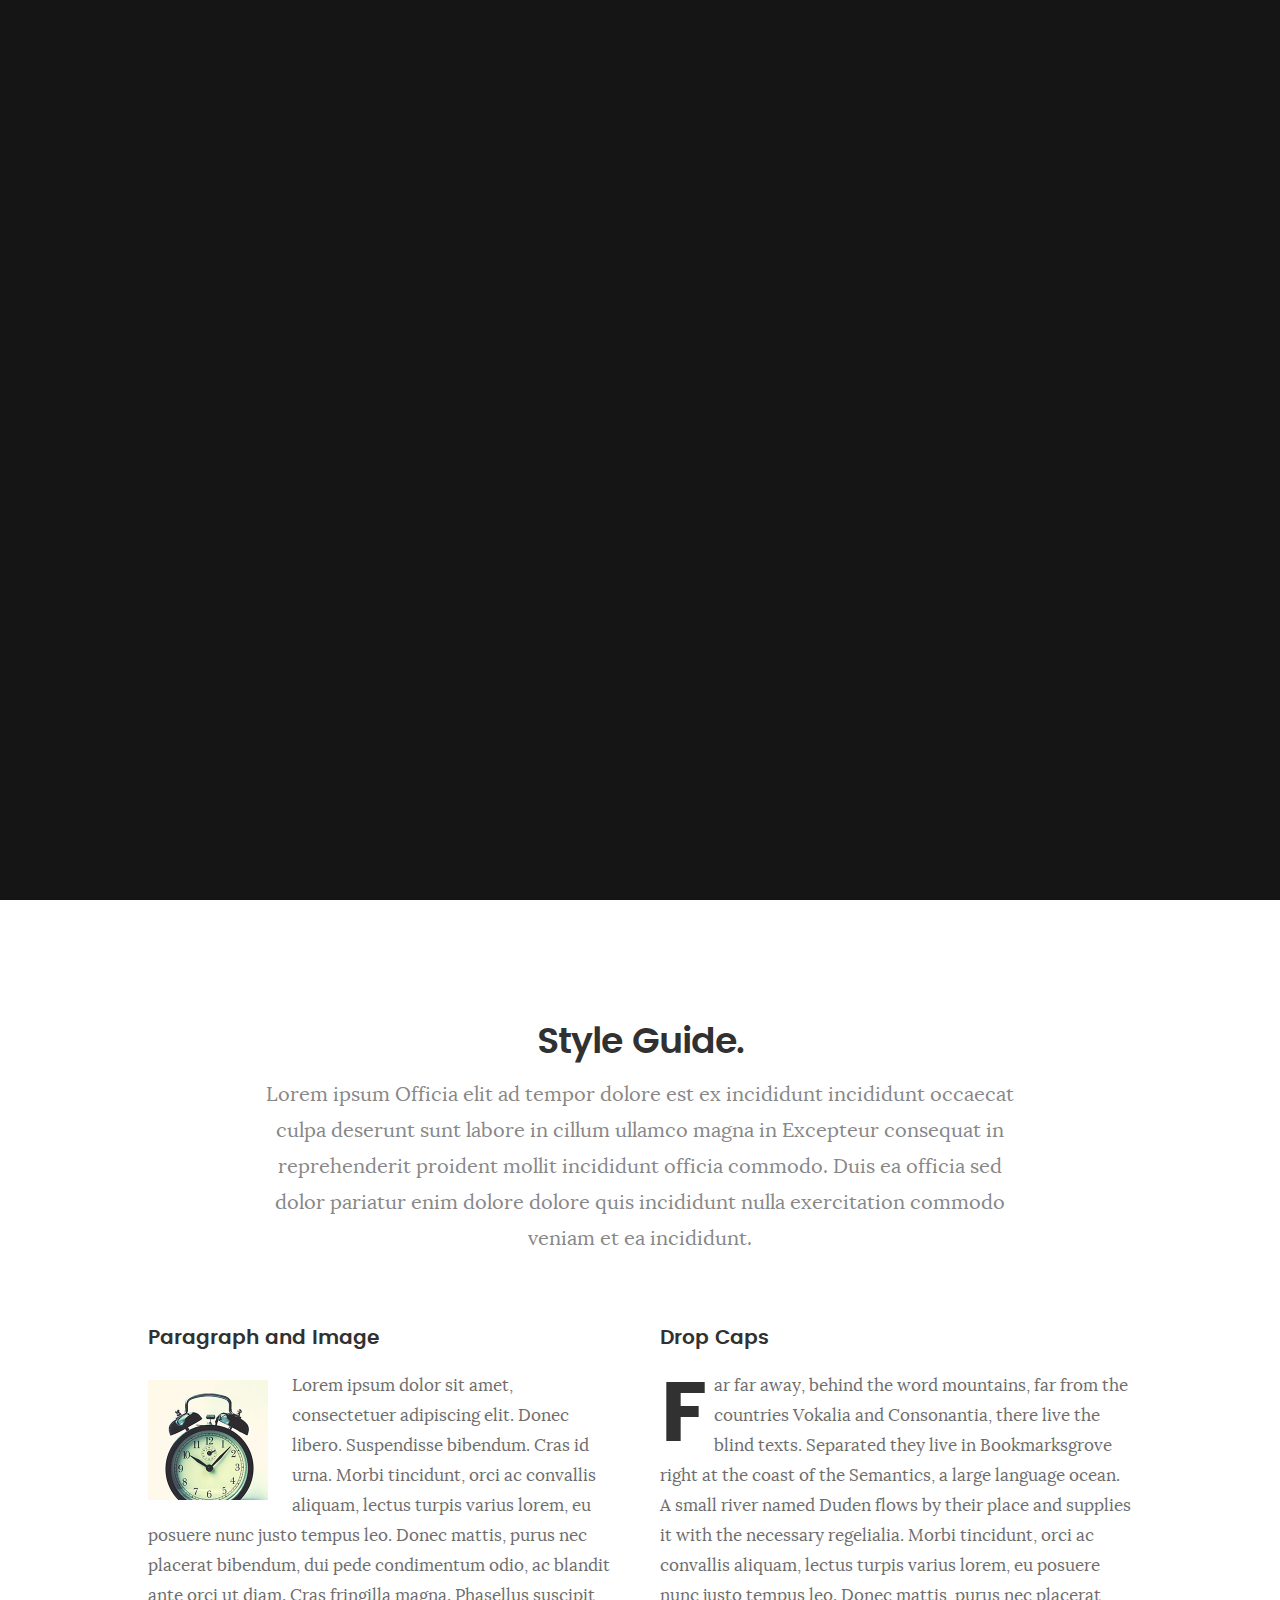
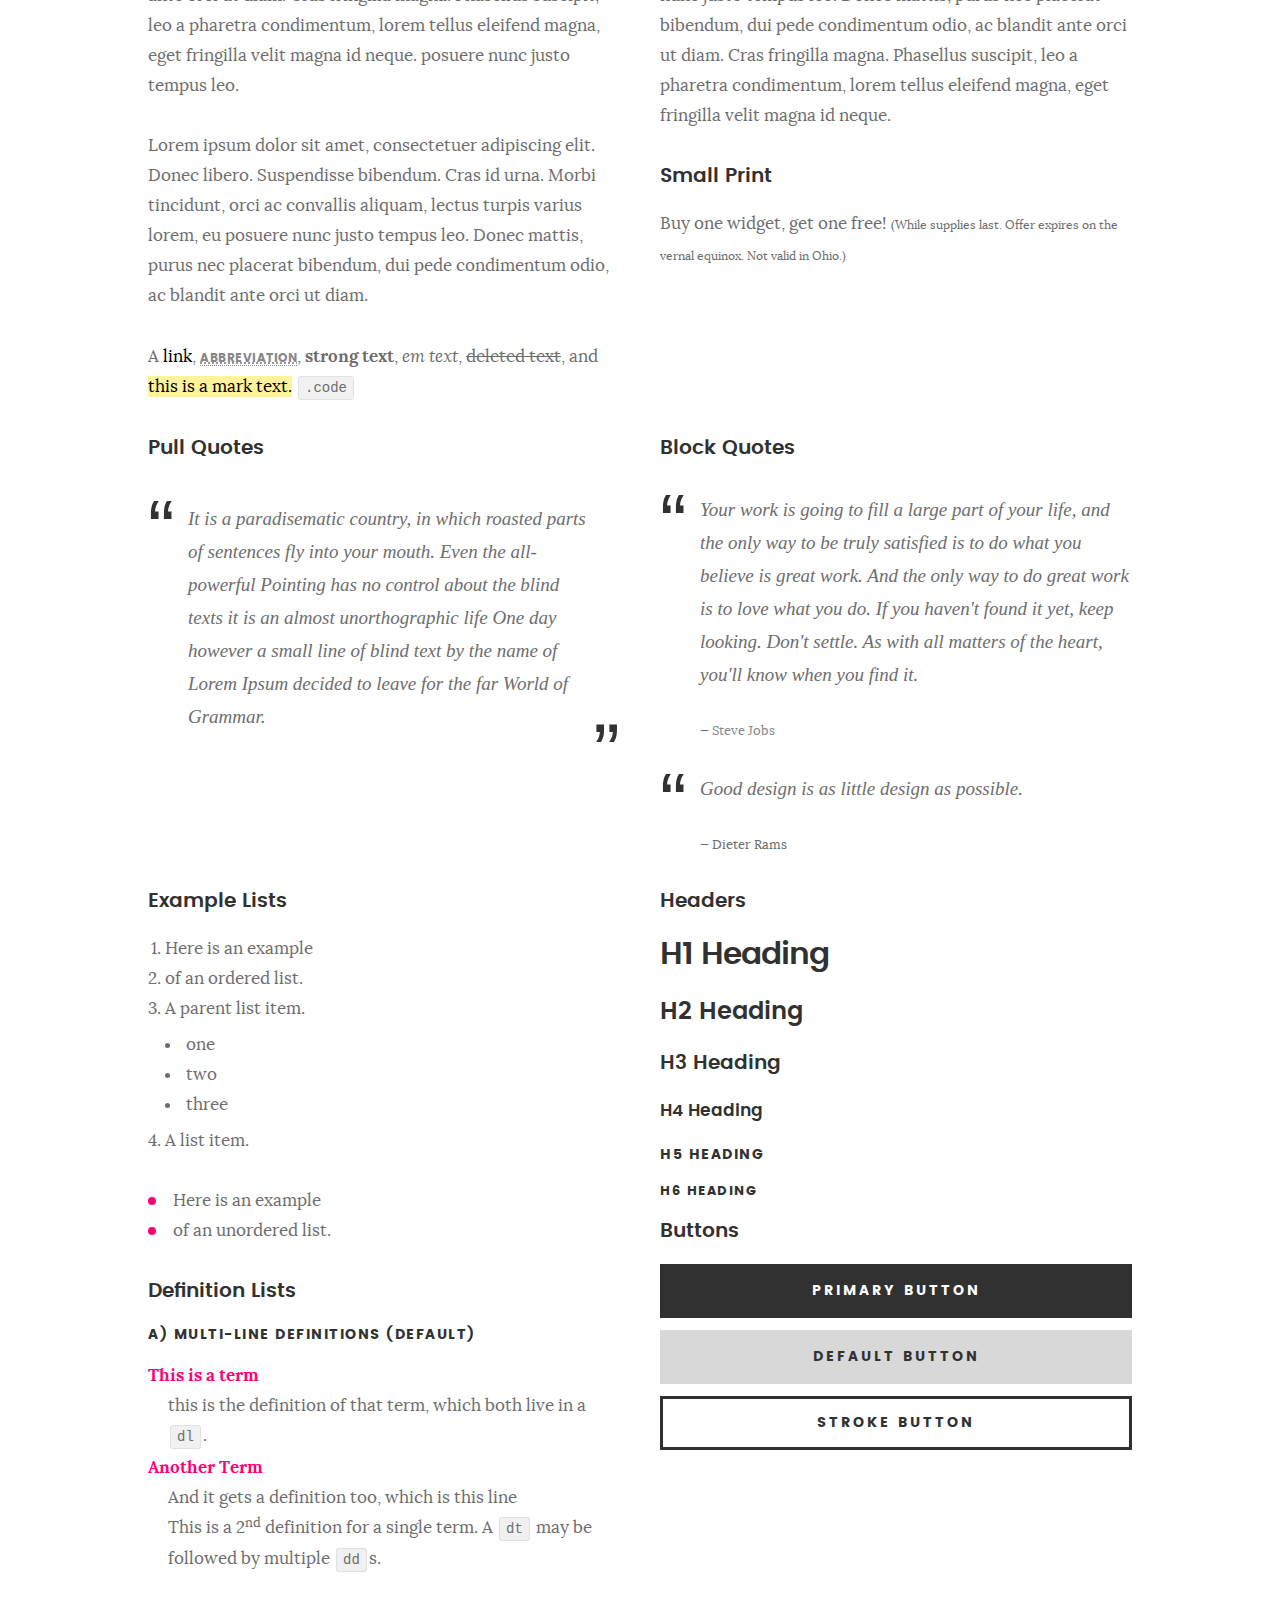
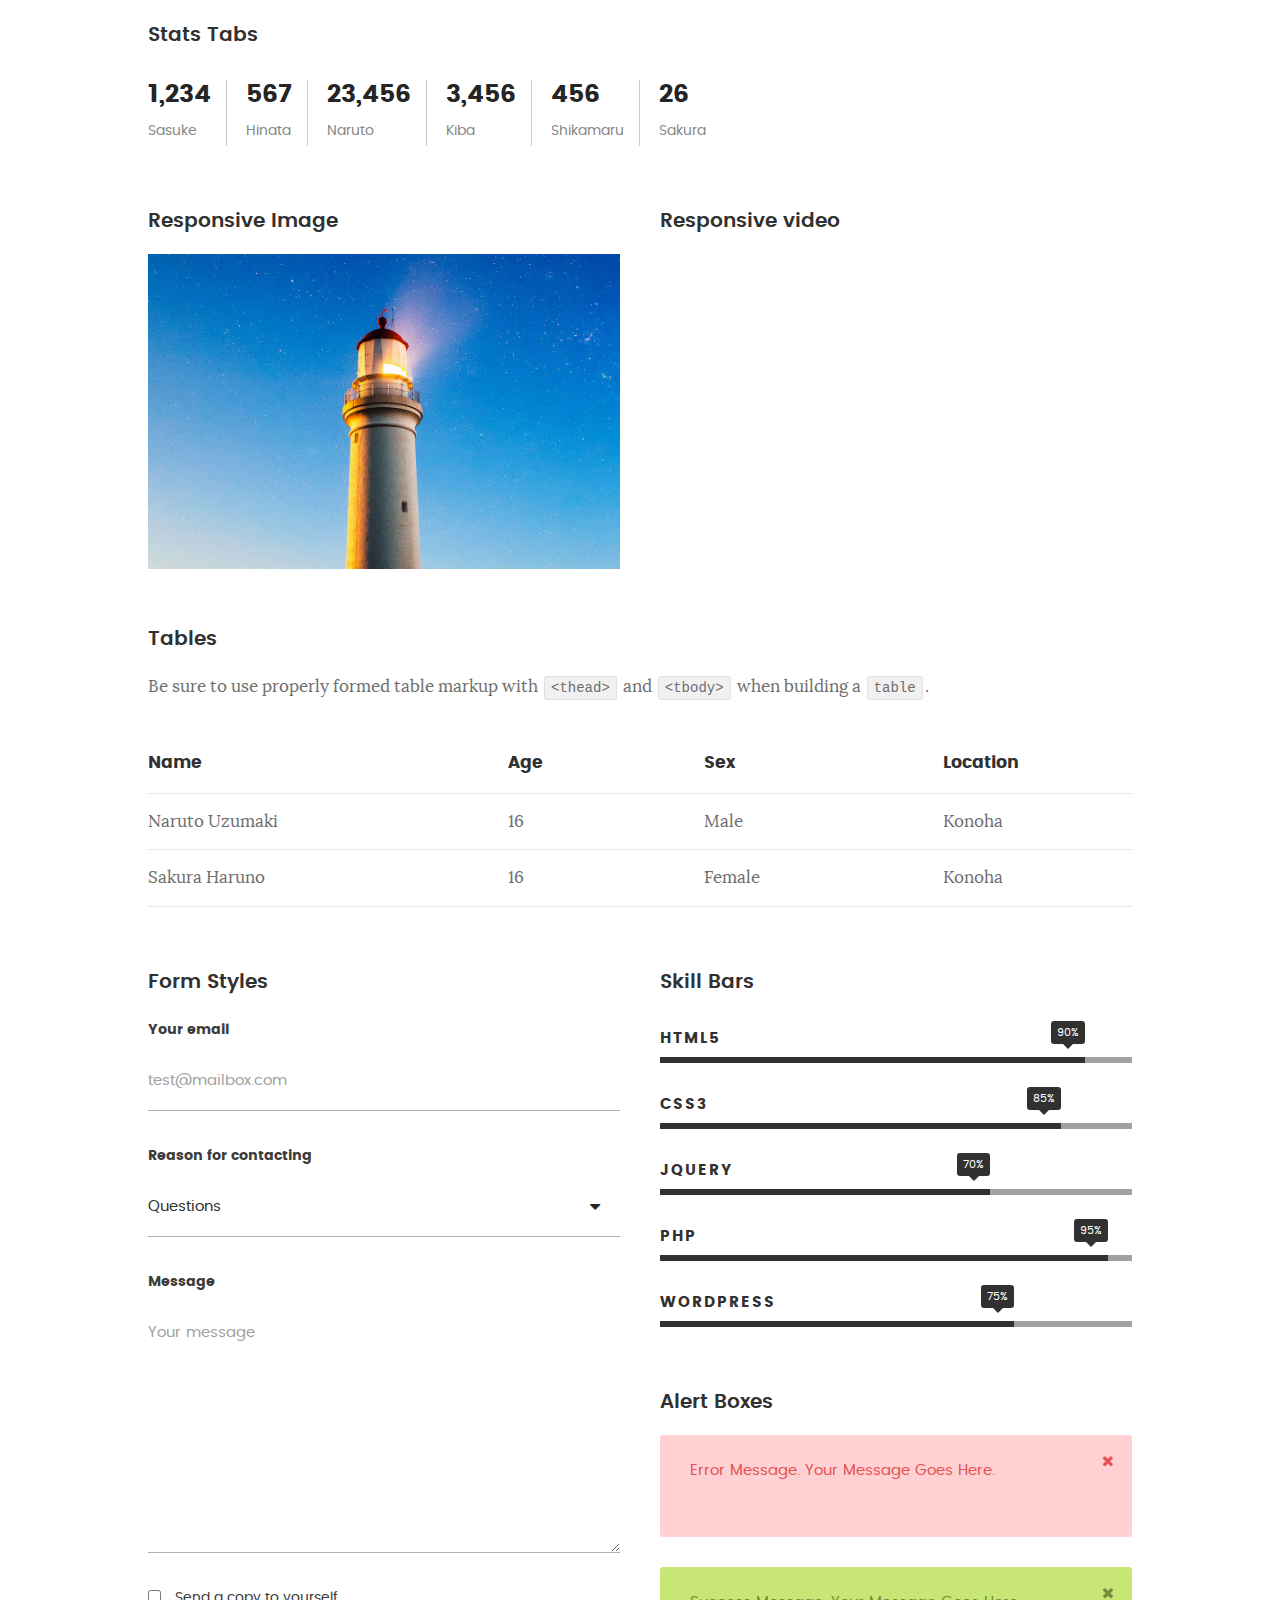
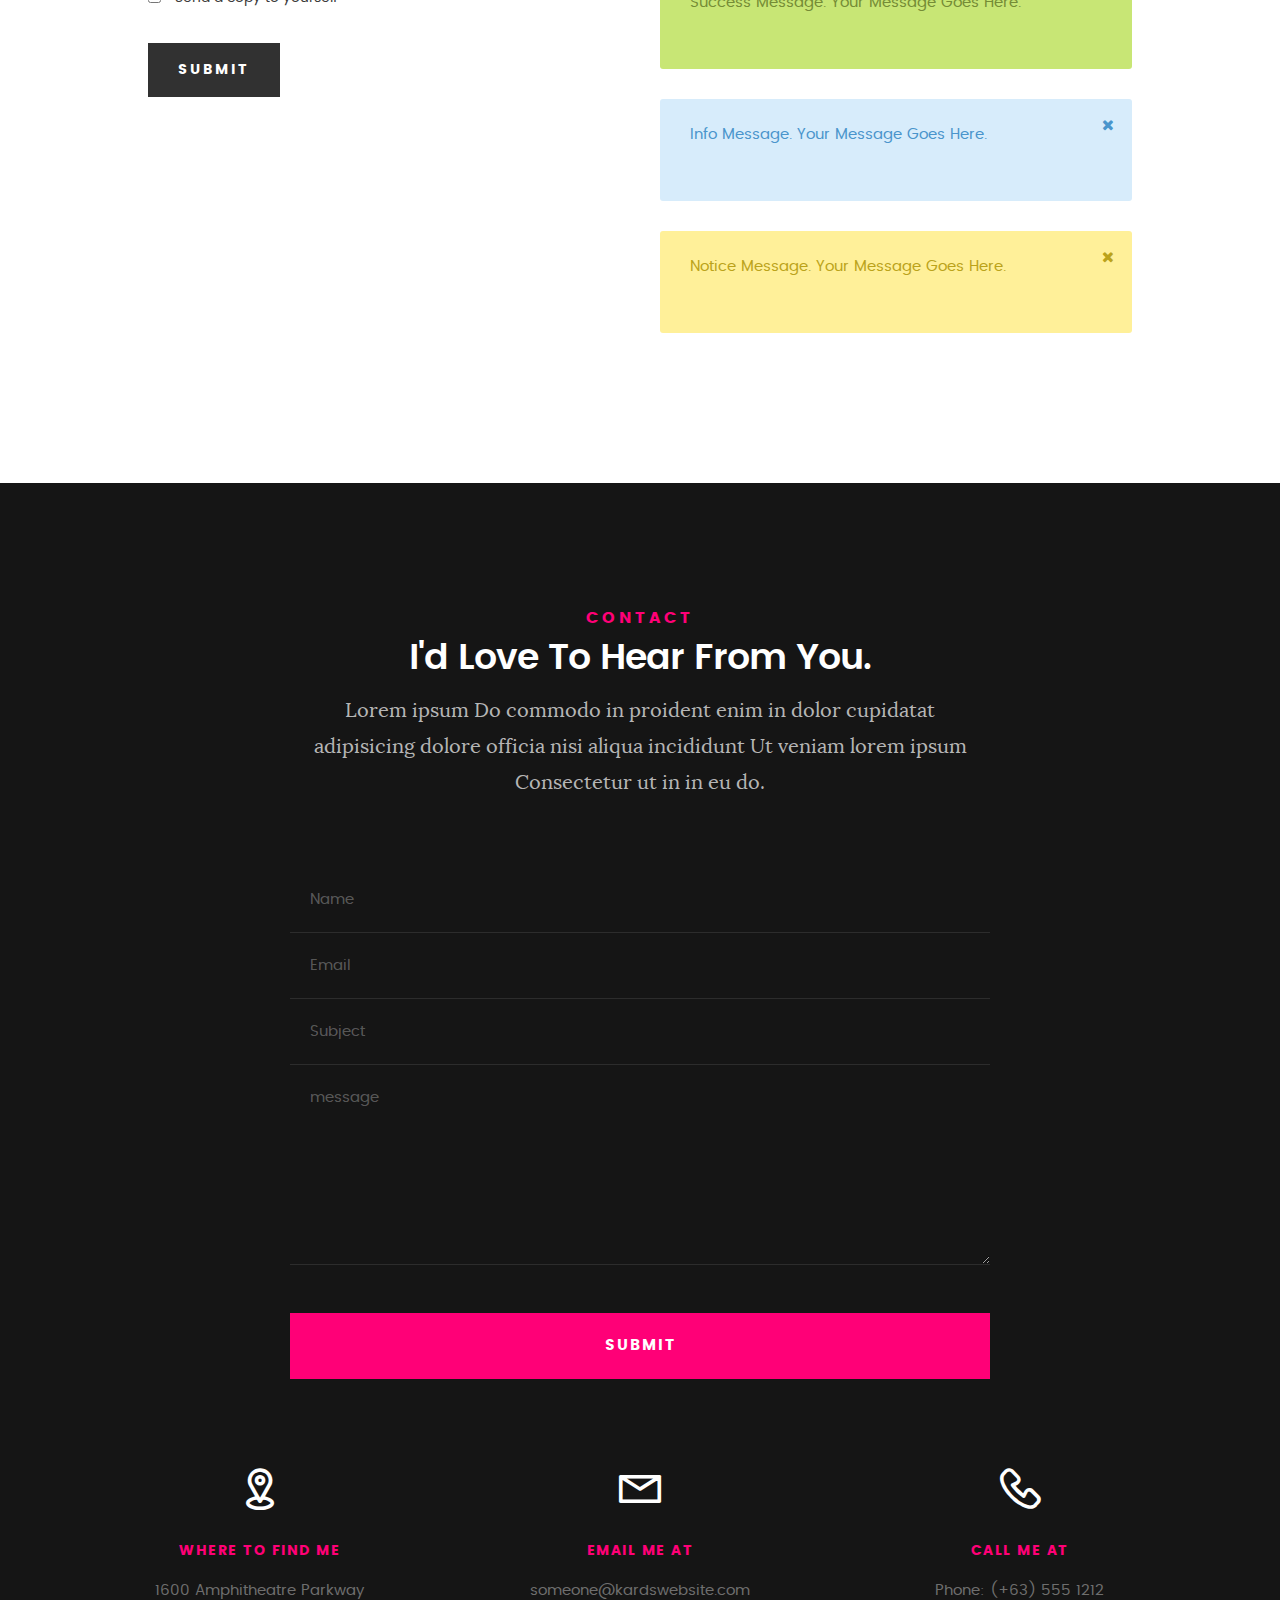
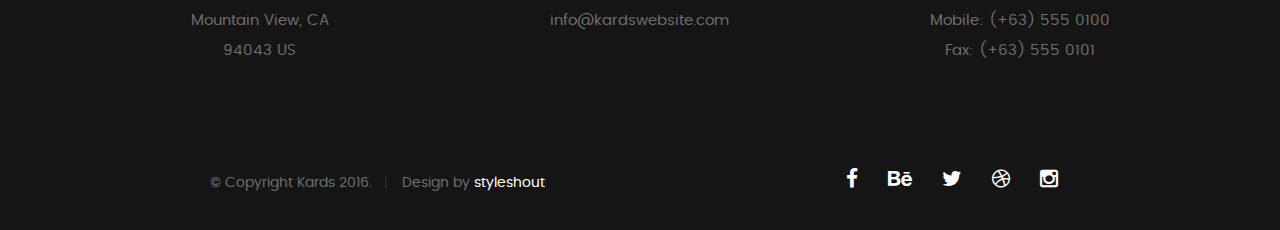
<file: styles.html>
<!DOCTYPE html>
<!--[if IE 8 ]><html class="no-js oldie ie8" lang="en"> <![endif]-->
<!--[if IE 9 ]><html class="no-js oldie ie9" lang="en"> <![endif]-->
<!--[if (gte IE 9)|!(IE)]><!--><html class="no-js" lang="en"> <!--<![endif]-->
<head>

   <!--- basic page needs
   ================================================== -->
   <meta charset="utf-8">
	<title>AIZAZ</title>
	<meta name="description" content="">  
	<meta name="author" content="">

   <!-- mobile specific metas
   ================================================== -->
	<meta name="viewport" content="width=device-width, initial-scale=1, maximum-scale=1">

 	<!-- CSS
   ================================================== -->
   <link rel="stylesheet" href="css/base.css">  
   <link rel="stylesheet" href="css/main.css">
   <link rel="stylesheet" href="css/vendor.css">

   <style type="text/css" media="screen">

   	#styles { 
   		background: white;
   		padding-top: 12rem;
   		padding-bottom: 12rem;
   	}
   	#styles .row {
   		max-width: 1024px;
     	}
     	#styles .section-intro {
   		max-width: 800px;
     	}
      	
   </style>       

   <!-- script
   ================================================== -->
	<script src="js/modernizr.js"></script>
	<script src="js/pace.min.js"></script>

   <!-- favicons
	================================================== -->
	<link rel="icon" type="image/png" href="favicon.png">

</head>

<body id="top">

	<!-- header 
   ================================================== -->
   <header>   	
   	<div class="row">

   		<div class="top-bar">
   			<a class="menu-toggle" href="#"><span>Menu</span></a>

	   		<div class="logo">
		         <a href="index.html">AIZAZ</a>
		      </div>		      

		   	<nav id="main-nav-wrap">
					<ul class="main-navigation">
						<li><a href="index.html#intro" title="">Home</a></li>
						<li><a href="index.html#about" title="">About</a></li>
						<li><a href="index.html#resume" title="">Resume</a></li>
						<li><a href="index.html#portfolio" title="">Portfolio</a></li>
						<li><a href="index.html#services" title="">Services</a></li>					
						<li><a class="smoothscroll"  href="#contact" title="">Contact</a></li>	
						<li><a href="styles.html" title="">Style Demo</a></li>				
					</ul>
				</nav>    		
   		</div> <!-- /top-bar --> 
   		
   	</div> <!-- /row --> 		
   </header> <!-- /header -->

	<!-- intro section
   ================================================== -->
   <section id="intro">   

   	<div class="intro-overlay"></div>	

   	<div class="intro-content">
   		<div class="row">

   			<div class="col-twelve">

	   			<h5>Hello, World.</h5>
	   			<h1>I'm Juan Dela Cruz.</h1>

	   			<p class="intro-position">
	   				<span>Front-end Developer</span>
	   				<span>UI/UX Designer</span> 
	   			</p>

	   			<a class="button stroke smoothscroll" href="#about" title="">More About Me</a>

	   		</div>  
   			
   		</div>   		 		
   	</div> <!-- /intro-content --> 

   	<ul class="intro-social">        
         <li><a href="#"><i class="fa fa-facebook"></i></a></li>
         <li><a href="#"><i class="fa fa-behance"></i></a></li>
         <li><a href="#"><i class="fa fa-twitter"></i></a></li>
         <li><a href="#"><i class="fa fa-dribbble"></i></a></li>
         <li><a href="#"><i class="fa fa-instagram"></i></a></li>
      </ul> <!-- /intro-social -->      	

   </section> <!-- /intro -->


   <!-- Style Demo
   ================================================== -->
   <section id="styles">

   	<div class="row section-intro">

   		<div class="col-twelve">

   			<h1>Style Guide.</h1>

   			<p class="lead">Lorem ipsum Officia elit ad tempor dolore est ex incididunt incididunt occaecat culpa deserunt sunt labore in cillum ullamco magna in Excepteur consequat in reprehenderit proident mollit incididunt officia commodo.
   			Duis ea officia sed dolor pariatur enim dolore dolore quis incididunt nulla exercitation commodo veniam et ea incididunt.</p>   			

   		</div>

     	</div> <!-- /row -->

     	<div class="row">

     		<div class="col-six tab-full">

		      <h3>Paragraph and Image</h3>

		      <p><a href="#"><img width="120" height="120" class="pull-left" alt="sample-image" src="images/sample-image.jpg"></a>
		  		Lorem ipsum dolor sit amet, consectetuer adipiscing elit. Donec libero. Suspendisse bibendum.
		  		Cras id urna. Morbi tincidunt, orci ac convallis aliquam, lectus turpis varius lorem, eu
		  		posuere nunc justo tempus leo. Donec mattis, purus nec placerat bibendum, dui pede condimentum
		  		odio, ac blandit ante orci ut diam. Cras fringilla magna. Phasellus suscipit, leo a pharetra
		  		condimentum, lorem tellus eleifend magna, eget fringilla velit magna id neque.
		  		posuere nunc justo tempus leo. </p>

		  		<p>
		  		Lorem ipsum dolor sit amet, consectetuer adipiscing elit. Donec libero. Suspendisse bibendum.
		  		Cras id urna. Morbi tincidunt, orci ac convallis aliquam, lectus turpis varius lorem, eu
		  		posuere nunc justo tempus leo. Donec mattis, purus nec placerat bibendum, dui pede condimentum
		  		odio, ac blandit ante orci ut diam.	
 			   </p>

            <p>A <a href="#">link</a>,
  			   <abbr title="this really isn't a very good description">abbreviation</abbr>,
  			   <strong>strong text</strong>,
            <em>em text</em>,
  			   <del>deleted text</del>, and
            <mark>this is a mark text.</mark>
            <code>.code</code>
          	</p>

         </div>

         <div class="col-six tab-full">

            <h3>Drop Caps</h3>

	         <p class="drop-cap">Far far away, behind the word mountains, far from the countries Vokalia and Consonantia,
	         there live the blind texts. Separated they live in Bookmarksgrove right at the coast of the
	         Semantics, a large language ocean. A small river named Duden flows by their place and supplies it with the necessary regelialia. Morbi tincidunt, orci ac convallis aliquam, lectus turpis varius lorem, eu	posuere nunc justo tempus leo. Donec mattis, purus nec placerat bibendum, dui pede condimentum odio, ac blandit ante orci ut diam. Cras fringilla magna. Phasellus suscipit, leo a pharetra condimentum, lorem tellus eleifend magna, eget fringilla velit magna id neque.
		  		</p>

		      <h3>Small Print</h3>

		      <p>Buy one widget, get one free!
		  		<small>(While supplies last. Offer expires on the vernal equinox. Not valid in Ohio.)</small>
		  		</p>

		   </div>	         

		</div> <!-- /row -->

		<div class="row">

		  	<div class="col-six tab-full">

		      <h3>Pull Quotes</h3>

		      <aside class="pull-quote">
				   <blockquote>
					   <p>It is a paradisematic country, in which roasted parts of
		            sentences fly into your mouth. Even the all-powerful Pointing has no control about the blind
		            texts it is an almost unorthographic life One day however a small line of blind text by the name
		            of Lorem Ipsum decided to leave for the far World of Grammar.</p>
					</blockquote>
				</aside>

		   </div>

		   <div class="col-six tab-full">

		      <h3>Block Quotes</h3>

		      <blockquote cite="http://where-i-got-my-info-from.com">
				   <p>Your work is going to fill a large part of your life, and the only way to be truly satisfied is
		         to do what you believe is great work. And the only way to do great work is to love what you do.
		         If you haven't found it yet, keep looking. Don't settle. As with all matters of the heart, you'll know when you find it.
		         </p>
		
					<cite>
					   <a href="#">Steve Jobs</a>
					</cite>
			   </blockquote>

		      <blockquote>
		         <p>Good design is as little design as possible.</p>
		         <cite>Dieter Rams</cite>
		      </blockquote>

		   </div>

		</div> <!-- /row -->

		<div class="row half-bottom">

		 	<div class="col-six tab-full">

		      <h3>Example Lists</h3>

		      <ol>
				   <li>Here is an example</li>
				   <li>of an ordered list.</li>
				   <li>A parent list item.
				   	<ul>
				   		<li>one</li>
				   		<li>two</li>
				   		<li>three</li>
				   	</ul>
				   </li>
				   <li>A list item.</li>
			   </ol>

		      <ul class="disc">
				   <li>Here is an example</li>
				   <li>of an unordered list.</li>
			   </ul>	

			   <h3>Definition Lists</h3>	            

		      <h5>a) Multi-line Definitions (default)</h5>

		      <dl>
				   <dt><strong>This is a term</strong></dt>
				      <dd>this is the definition of that term, which both live in a <code>dl</code>.</dd>
				   <dt><strong>Another Term</strong></dt>
				      <dd>And it gets a definition too, which is this line</dd>
				      <dd>This is a 2<sup>nd</sup> definition for a single term. A <code>dt</code> may be followed by multiple <code>dd</code>s.</dd>
			   </dl>

		   </div>

		   <div class="col-six tab-full">		                  

		      <h3>Headers</h3>

		      <h1>H1 Heading</h1>
		      <h2>H2 Heading</h2>
		      <h3>H3 Heading</h3>
		      <h4>H4 Heading</h4>
		      <h5>H5 Heading</h5>
		      <h6>H6 Heading</h6>

		      <h3>Buttons</h3>

		    	<p>
		     		<a class="button button-primary full-width" href="#">Primary Button</a>
		     		<a class="button full-width" href="#">Default Button</a>
		     		<a class="button stroke full-width" href="#">Stroke Button</a>
		     	</p>

		   </div>

		</div> <!-- /row -->

		<div class="row">

		   <div class="col-twelve">

		    	<h3>Stats Tabs</h3>

		      <ul class="stats-tabs">
				   <li><a href="#">1,234 <em>Sasuke</em></a></li>
				   <li><a href="#">567 <em>Hinata</em></a></li>
				   <li><a href="#">23,456 <em>Naruto</em></a></li>
				   <li><a href="#">3,456 <em>Kiba</em></a></li>
				   <li><a href="#">456 <em>Shikamaru</em></a></li>
				   <li><a href="#">26 <em>Sakura</em></a></li>
				</ul>	      		

		   </div>	      	

		</div> <!-- /row -->

		<div class="row half-bottom">

      	<div class="col-six tab-full">

      		<h3>Responsive Image</h3>

      		<p><img src="images/portfolio/modals/m-lighthouse.jpg"></p>

      	</div>

      	<div class="col-six tab-full">

      		<h3>Responsive video</h3>

      		<div class="fluid-video-wrapper">
                  <iframe src="http://player.vimeo.com/video/14592941?title=0&amp;byline=0&amp;portrait=0&amp;color=F64B39" width="500" height="281" frameborder="0" webkitallowfullscreen mozallowfullscreen allowfullscreen></iframe> 
            </div>

      	</div>
      	
      </div> <!-- /row -->

      <div class="row add-bottom">

      	<div class="col-twelve">

      		<h3>Tables</h3>
      		<p>Be sure to use properly formed table markup with <code>&lt;thead&gt;</code> and <code>&lt;tbody&gt;</code> when building a <code>table</code>.</p>

      		<div class="table-responsive">

      			<table>
					  <thead>
					    <tr>
					      <th>Name</th>
					      <th>Age</th>
					      <th>Sex</th>
					      <th>Location</th>					    
					    </tr>
					  </thead>
					  <tbody>
					    <tr>
					      <td>Naruto Uzumaki</td>
					      <td>16</td>
					      <td>Male</td>
					      <td>Konoha</td>					    
					    </tr>
					    <tr>
					      <td>Sakura Haruno</td>
					      <td>16</td>
					      <td>Female</td>
					      <td>Konoha</td>			    
					    </tr>
					  </tbody>
					</table>

      		</div>     		

      	</div>
      	
      </div> <!--row -->

      <div class="row">

		   <div class="col-six tab-full">

		      <h3>Form Styles</h3>

		         <form>
			        	<div>
			         	<label for="sampleInput">Your email</label>
			         	<input class="full-width" type="email" placeholder="test@mailbox.com" id="sampleInput">
			         </div>
			         <div>
			         	<label for="sampleRecipientInput">Reason for contacting</label>
			         	<div class="ss-custom-select">
			         		<select class="full-width" id="sampleRecipientInput">
				           		<option value="Option 1">Questions</option>
				           		<option value="Option 2">Report</option>
				           		<option value="Option 3">Others</option>
				         	</select>
			         	</div>			         	
			         </div>
			       
			       	<label for="exampleMessage">Message</label>
			       	<textarea class="full-width" placeholder="Your message" id="exampleMessage"></textarea>

			        	<label class="add-bottom">
			           	<input type="checkbox">			            
			           	<span class="label-text">Send a copy to yourself</span>
			        	</label>
			       
			        	<input class="button-primary" type="submit" value="Submit">

			      </form>	            

		      </div>

		      <div class="col-six tab-full">

		      		<h3>Skill Bars</h3>

		      		<ul class="skill-bars">
						   <li>
						   	<div class="progress percent90"><span>90%</span></div>
						   	<strong>HTML5</strong>
						   </li>
						   <li>
						   	<div class="progress percent85"><span>85%</span></div>
						   	<strong>CSS3</strong>
						   </li>
						   <li>
						   	<div class="progress percent70"><span>70%</span></div>
						   	<strong>JQuery</strong>
						   </li>
						   <li>
						   	<div class="progress percent95"><span>95%</span></div>
						   	<strong>PHP</strong>
						   </li>
						   <li>

						   	<div class="progress percent75"><span>75%</span></div>
						   	<strong>Wordpress</strong>
						   </li>
		      
						</ul> <!-- /skill-bars -->

			        
			        <h3>Alert Boxes</h3> 
			        
			        <div class="alert-box ss-error hideit">
				        <p>Error Message. Your Message Goes Here.</p>
				        <i class="fa fa-times close"></i>
			        </div><!-- /error -->
			        
			        <div class="alert-box ss-success hideit">
				        <p>Success Message. Your Message Goes Here.</p>
				        <i class="fa fa-times close"></i>
			        </div><!-- /success -->
			        
			        <div class="alert-box ss-info hideit">
				         <p>Info Message. Your Message Goes Here.</p>
				        <i class="fa fa-times close"></i>
			        </div><!-- /info -->
			        
			        <div class="alert-box ss-notice hideit">
				        <p>Notice Message. Your Message Goes Here.</p>
				        <i class="fa fa-times close"></i>
			        </div><!-- /notice -->
			        
			  </div>	         

		</div> <!-- /row -->
		   	
   </section> <!--styles -->	

	
   <!-- contact
   ================================================== -->
	<section id="contact">

		<div class="row section-intro">
   		<div class="col-twelve">

   			<h5>Contact</h5>
   			<h1>I'd Love To Hear From You.</h1>

   			<p class="lead">Lorem ipsum Do commodo in proident enim in dolor cupidatat adipisicing dolore officia nisi aliqua incididunt Ut veniam lorem ipsum Consectetur ut in in eu do.</p>

   		</div> 
   	</div> <!-- /section-intro -->

   	<div class="row contact-form">

   		<div class="col-twelve">

            <!-- form -->
            <form name="contactForm" id="contactForm" method="post" action="">
      			<fieldset>

                  <div class="form-field">
 						   <input name="contactName" type="text" id="contactName" placeholder="Name" value="" minlength="2" required="">
                  </div>
                  <div class="form-field">
	      			   <input name="contactEmail" type="email" id="contactEmail" placeholder="Email" value="" required="">
	               </div>
                  <div class="form-field">
	     				   <input name="contactSubject" type="text" id="contactSubject" placeholder="Subject" value="">
	               </div>                       
                  <div class="form-field">
	                 	<textarea name="contactMessage" id="contactMessage" placeholder="message" rows="10" cols="50" required=""></textarea>
	               </div>                      
                 <div class="form-field">
                     <button class="submitform">Submit</button>
                     <div id="submit-loader">
                        <div class="text-loader">Sending...</div>                             
       				      <div class="s-loader">
								  	<div class="bounce1"></div>
								  	<div class="bounce2"></div>
								  	<div class="bounce3"></div>
								</div>
							</div>
                  </div>

      			</fieldset>
      		</form> <!-- Form End -->

            <!-- contact-warning -->
            <div id="message-warning"></div>            
            <!-- contact-success -->
      		<div id="message-success">
               <i class="fa fa-check"></i>Your message was sent, thank you!<br>
      		</div>

         </div> <!-- /col-twelve -->
   		
   	</div> <!-- /contact-form -->

   	<div class="row contact-info">

   		<div class="col-four tab-full">

   			<div class="icon">
   				<i class="icon-pin"></i>
   			</div>

   			<h5>Where to find me</h5>

   			<p>
            1600 Amphitheatre Parkway<br>
            Mountain View, CA<br>
            94043 US
            </p>

   		</div>

   		<div class="col-four tab-full collapse">

   			<div class="icon">
   				<i class="icon-mail"></i>
   			</div>

   			<h5>Email Me At</h5>

   			<p>someone@kardswebsite.com<br>
			   	info@kardswebsite.com			     
			   </p>

   		</div>

   		<div class="col-four tab-full">

   			<div class="icon">
   				<i class="icon-phone"></i>
   			</div>

   			<h5>Call Me At</h5>

   			<p>Phone: (+63) 555 1212<br>
			   	Mobile: (+63) 555 0100<br>
			     	Fax: (+63) 555 0101
			   </p>

   		</div>
   		
   	</div> <!-- /contact-info -->
		
	</section> <!-- /contact -->


   <!-- footer
   ================================================== -->

   <footer>
     	<div class="row">

     		<div class="col-six tab-full pull-right social">

     			<ul class="footer-social">        
			      <li><a href="#"><i class="fa fa-facebook"></i></a></li>
			      <li><a href="#"><i class="fa fa-behance"></i></a></li>
			      <li><a href="#"><i class="fa fa-twitter"></i></a></li>
			      <li><a href="#"><i class="fa fa-dribbble"></i></a></li>
			      <li><a href="#"><i class="fa fa-instagram"></i></a></li>
			   </ul> 
	      		
	      </div>

      	<div class="col-six tab-full">
	      	<div class="copyright">
		        	<span>© Copyright Kards 2016.</span> 
		        	<span>Design by <a href="http://www.styleshout.com/">styleshout</a></span>	         	
		         </div>		                  
	      	</div>

	      	<div id="go-top">
		         <a class="smoothscroll" title="Back to Top" href="#top"><i class="fa fa-long-arrow-up"></i></a>
		      </div>

      	</div> <!-- /row -->     	
   </footer>    

   <div id="preloader"> 
    	<div id="loader"></div>
   </div> 

   <!-- Java Script
   ================================================== --> 
   <script src="js/jquery-2.1.3.min.js"></script>
   <script src="js/plugins.js"></script>
   <script src="js/main.js"></script>

</body>

</html>
</file>
<file: css/base.css>
/**
 * =================================================================== 
 *
 *  Kards v1.0 Base Stylesheet
 *  url: styleshout.com
 *  03-01-2016
 *  ------------------------------------------------------------------
 *  TOC:
 *  01. reset
 *  02. basic/base setup styles
 *  03. grid
 *  04. MISC
 *
 * =================================================================== 
 */

/** 
 * ===================================================================
 * 01. reset - normalize.css v3.0.2 | MIT License | git.io/normalize
 *
 * ------------------------------------------------------------------- 
 */
html {
	font-family: sans-serif;
	-ms-text-size-adjust: 100%;
	-webkit-text-size-adjust: 100%;
}

body {
	margin: 0;
}

article,
aside,
details,
figcaption,
figure,
footer,
header,
hgroup,
main,
menu,
nav,
section,
summary {
	display: block;
}

audio,
canvas,
progress,
video {
	display: inline-block;
	vertical-align: baseline;
}

audio:not([controls]) {
	display: none;
	height: 0;
}

[hidden],
template {
	display: none;
}

a {
	background: transparent;
}

a:active,
a:hover {
	outline: 0;
}

abbr[title] {
	border-bottom: 1px dotted;
}

b,
strong {
	font-weight: bold;
}

dfn {
	font-style: italic;
}

h1 {
	font-size: 2em;
	margin: 0.67em 0;
}

mark {
	background: #ff0;
	color: #000;
}

small {
	font-size: 80%;
}

sub,
sup {
	font-size: 75%;
	line-height: 0;
	position: relative;
	vertical-align: baseline;
}

sup {
	top: -0.5em;
}

sub {
	bottom: -0.25em;
}

img {
	border: 0;
}

svg:not(:root) {
	overflow: hidden;
}

figure {
	margin: 1em 40px;
}

hr {
	-moz-box-sizing: content-box;
	box-sizing: content-box;
	height: 0;
}

pre {
	overflow: auto;
}

code,
kbd,
pre,
samp {
	font-family: monospace, monospace;
	font-size: 1em;
}

button,
input,
optgroup,
select,
textarea {
	color: inherit;
	font: inherit;
	margin: 0;
}

button {
	overflow: visible;
}

button,
select {
	text-transform: none;
}

button,
html input[type="button"],
input[type="reset"],
input[type="submit"] {
	-webkit-appearance: button;
	cursor: pointer;
}

button[disabled],
html input[disabled] {
	cursor: default;
}

button::-moz-focus-inner,
input::-moz-focus-inner {
	border: 0;
	padding: 0;
}

input {
	line-height: normal;
}

input[type="checkbox"],
input[type="radio"] {
	box-sizing: border-box;
	padding: 0;
}

input[type="number"]::-webkit-inner-spin-button,
input[type="number"]::-webkit-outer-spin-button {
	height: auto;
}

input[type="search"] {
	-webkit-appearance: textfield;
	-moz-box-sizing: content-box;
	-webkit-box-sizing: content-box;
	box-sizing: content-box;
}

input[type="search"]::-webkit-search-cancel-button,
input[type="search"]::-webkit-search-decoration {
	-webkit-appearance: none;
}

fieldset {
	border: 1px solid #c0c0c0;
	margin: 0 2px;
	padding: 0.35em 0.625em 0.75em;
}

legend {
	border: 0;
	padding: 0;
}

textarea {
	overflow: auto;
}

optgroup {
	font-weight: bold;
}

table {
	border-collapse: collapse;
	border-spacing: 0;
}

td,
th {
	padding: 0;
}

/** 
 * ===================================================================
 * 02. basic/base setup styles - (_basic.scss)
 *
 * ------------------------------------------------------------------- 
 */
html {
	font-size: 62.5%;
	box-sizing: border-box;
}

*,
*::before,
*::after {
	box-sizing: inherit;
}

body {
	font-weight: normal;
	line-height: 1;
	text-rendering: optimizeLegibility;
	word-wrap: break-word;
	-webkit-overflow-scrolling: touch;
	-webkit-text-size-adjust: none;
}

body,
input,
button {
	-moz-osx-font-smoothing: grayscale;
	-webkit-font-smoothing: antialiased;
}

/**
 * Media - (_basic.scss)
 * ------------------------------------------------------------------- 
 */
img,
video {
	max-width: 100%;
	height: auto;
}

/**
 * Typography resets - (_basic.scss)
 * ------------------------------------------------------------------- 
 */
div,
dl,
dt,
dd,
ul,
ol,
li,
h1,
h2,
h3,
h4,
h5,
h6,
pre,
form,
p,
blockquote,
th,
td {
	margin: 0;
	padding: 0;
}

h1,
h2,
h3,
h4,
h5,
h6 {
	-webkit-font-variant-ligatures: common-ligatures;
	-moz-font-variant-ligatures: common-ligatures;
	font-variant-ligatures: common-ligatures;
	text-rendering: optimizeLegibility;
}

em,
i {
	font-style: italic;
	line-height: inherit;
}

strong,
b {
	font-weight: bold;
	line-height: inherit;
}

small {
	font-size: 60%;
	line-height: inherit;
}

ol,
ul {
	list-style: none;
}

li {
	display: block;
}

/**
 * links - (_basic.scss)
 * ------------------------------------------------------------------- 
 */
a {
	text-decoration: none;
	line-height: inherit;
}

a img {
	border: none;
}

/**
 * inputs - (_basic.scss)
 * ------------------------------------------------------------------- 
 */
fieldset {
	margin: 0;
	padding: 0;
}

input[type="email"],
input[type="number"],
input[type="search"],
input[type="text"],
input[type="tel"],
input[type="url"],
input[type="password"],
textarea {
	-webkit-appearance: none;
	-moz-appearance: none;
	-ms-appearance: none;
	-o-appearance: none;
	appearance: none;
}

/** 
 * ===================================================================
 * 03. grid - (_grid.scss)
 *
 * ------------------------------------------------------------------- 
 */
.row {
	width: 94%;
	max-width: 1140px;
	margin: 0 auto;
}

.row:before,
.row:after {
	content: "";
	display: table;
}

.row:after {
	clear: both;
}

.row .row {
	width: auto;
	max-width: none;
	margin-left: -20px;
	margin-right: -20px;
}

[class*="col-"],
.bgrid {
	float: left;
}

[class*="col-"] + [class*="col-"].end {
	float: right;
}

[class*="col-"] {
	padding: 0 20px;
}

.col-one {
	width: 8.33333%;
}

.col-two,
.col-1-6 {
	width: 16.66667%;
}

.col-three,
.col-1-4 {
	width: 25%;
}

.col-four,
.col-1-3 {
	width: 33.33333%;
}

.col-five {
	width: 41.66667%;
}

.col-six,
.col-1-2 {
	width: 50%;
}

.col-seven {
	width: 58.33333%;
}

.col-eight,
.col-2-3 {
	width: 66.66667%;
}

.col-nine,
.col-3-4 {
	width: 75%;
}

.col-ten,
.col-5-6 {
	width: 83.33333%;
}

.col-eleven {
	width: 91.66667%;
}

.col-twelve,
.col-full {
	width: 100%;
}

/**
 * small screens - (_grid.scss)
 * --------------------------------------------------------------- 
 */
@media screen and (max-width:1024px) {
	.row .row {
		margin-left: -18px;
		margin-right: -18px;
	}

	[class*="col-"] {
		padding: 0 18px;
	}

}

/**
 * tablets - (_grid.scss)
 * --------------------------------------------------------------- 
 */
@media screen and (max-width:768px) {
	.row {
		width: auto;
		padding-left: 30px;
		padding-right: 30px;
	}

	.row .row {
		padding-left: 0;
		padding-right: 0;
		margin-left: -15px;
		margin-right: -15px;
	}

	[class*="col-"] {
		padding: 0 15px;
	}

	.tab-1-4 {
		width: 25%;
	}

	.tab-1-3 {
		width: 33.33333%;
	}

	.tab-1-2 {
		width: 50%;
	}

	.tab-2-3 {
		width: 66.66667%;
	}

	.tab-3-4 {
		width: 75%;
	}

	.tab-full {
		width: 100%;
	}

}

/**
 * large mobile devices - (_grid.scss)
 * --------------------------------------------------------------- 
 */
@media screen and (max-width:600px) {
	.row {
		padding-left: 25px;
		padding-right: 25px;
	}

	.row .row {
		margin-left: -10px;
		margin-right: -10px;
	}

	[class*="col-"] {
		padding: 0 10px;
	}

	.mob-1-4 {
		width: 25%;
	}

	.mob-1-2 {
		width: 50%;
	}

	.mob-3-4 {
		width: 75%;
	}

	.mob-full {
		width: 100%;
	}

}

/**
 * small mobile devices - (_grid.scss)
 * --------------------------------------------------------------- 
 */
@media screen and (max-width:400px) {
	.row .row {
		padding-left: 0;
		padding-right: 0;
		margin-left: 0;
		margin-right: 0;
	}

	[class*="col-"] {
		width: 100% !important;
		float: none !important;
		clear: both !important;
		margin-left: 0;
		margin-right: 0;
		padding: 0;
	}

	[class*="col-"] + [class*="col-"].end {
		float: none;
	}

}

/** 
 * ===================================================================
 * block grids - (_grid.scss)
 *
 * ------------------------------------------------------------------- 
 */
[class*="block-"]:before,
[class*="block-"]:after {
	content: "";
	display: table;
}

[class*="block-"]:after {
	clear: both;
}

.block-1-6 .bgrid {
	width: 16.66667%;
}

.block-1-4 .bgrid {
	width: 25%;
}

.block-1-3 .bgrid {
	width: 33.33333%;
}

.block-1-2 .bgrid {
	width: 50%;
}

/**
 * Clearing for block grid columns. Allow columns with 
 * different heights to align properly.
 */
.block-1-6 .bgrid:nth-child(6n+1),
.block-1-4 .bgrid:nth-child(4n+1),
.block-1-3 .bgrid:nth-child(3n+1),
.block-1-2 .bgrid:nth-child(2n+1) {
	clear: both;
}

/**
 * small screens - (_grid.scss)
 * --------------------------------------------------------------- 
 */
@media screen and (max-width:1024px) {
	.block-s-1-6 .bgrid {
		width: 16.66667%;
	}

	.block-s-1-4 .bgrid {
		width: 25%;
	}

	.block-s-1-3 .bgrid {
		width: 33.33333%;
	}

	.block-s-1-2 .bgrid {
		width: 50%;
	}

	.block-s-full .bgrid {
		width: 100%;
		clear: both;
	}

	[class*="block-s-"] .bgrid:nth-child(n) {
		clear: none;
	}

	.block-s-1-6 .bgrid:nth-child(6n+1),
	.block-s-1-4 .bgrid:nth-child(4n+1),
	.block-s-1-3 .bgrid:nth-child(3n+1),
	.block-s-1-2 .bgrid:nth-child(2n+1) {
		clear: both;
	}

}

/**
 * tablets - (_grid.scss)
 * --------------------------------------------------------------- 
 */
@media screen and (max-width:768px) {
	.block-tab-1-6 .bgrid {
		width: 16.66667%;
	}

	.block-tab-1-4 .bgrid {
		width: 25%;
	}

	.block-tab-1-3 .bgrid {
		width: 33.33333%;
	}

	.block-tab-1-2 .bgrid {
		width: 50%;
	}

	.block-tab-full .bgrid {
		width: 100%;
		clear: both;
	}

	[class*="block-tab-"] .bgrid:nth-child(n) {
		clear: none;
	}

	.block-tab-1-6 .bgrid:nth-child(6n+1),
	.block-tab-1-4 .bgrid:nth-child(4n+1),
	.block-tab-1-3 .bgrid:nth-child(3n+1),
	.block-tab-1-2 .bgrid:nth-child(2n+1) {
		clear: both;
	}

}

/**
 * large mobile devices - (_grid.scss)
 * --------------------------------------------------------------- 
 */
@media screen and (max-width:600px) {
	.block-mob-1-6 .bgrid {
		width: 16.66667%;
	}

	.block-mob-1-4 .bgrid {
		width: 25%;
	}

	.block-mob-1-3 .bgrid {
		width: 33.33333%;
	}

	.block-mob-1-2 .bgrid {
		width: 50%;
	}

	.block-mob-full .bgrid {
		width: 100%;
		clear: both;
	}

	[class*="block-mob-"] .bgrid:nth-child(n) {
		clear: none;
	}

	.block-mob-1-6 .bgrid:nth-child(6n+1),
	.block-mob-1-4 .bgrid:nth-child(4n+1),
	.block-mob-1-3 .bgrid:nth-child(3n+1),
	.block-mob-1-2 .bgrid:nth-child(2n+1) {
		clear: both;
	}

}

/**
 * stack on small mobile devices - (_grid.scss)
 * --------------------------------------------------------------- 
 */
@media screen and (max-width:400px) {
	.stack .bgrid {
		width: 100% !important;
		float: none !important;
		clear: both !important;
		margin-left: 0;
		margin-right: 0;
	}

}

/** 
 * ===================================================================
 * 04. MISC  - (_grid.scss)
 *
 * ------------------------------------------------------------------- 
 */

/**
 * Clearing - (http://nicolasgallagher.com/micro-clearfix-hack/
 */
.group:before,
.group:after {
	content: "";
	display: table;
}

.group:after {
	clear: both;
}

/**
 * Misc Helper Styles 
 */
.hide {
	display: none;
}

.invisible {
	visibility: hidden;
}

.antialiased {
	-webkit-font-smoothing: antialiased;
	-moz-osx-font-smoothing: grayscale;
}

.remove-bottom {
	margin-bottom: 0;
}

.half-bottom {
	margin-bottom: 1.5rem !important;
}

.add-bottom {
	margin-bottom: 3rem !important;
}

.no-border {
	border: none;
}

.full-width {
	width: 100%;
}

.text-center {
	text-align: center;
}

.text-left {
	text-align: left;
}

.text-right {
	text-align: right;
}

.pull-left {
	float: left;
}

.pull-right {
	float: right;
}

.align-center {
	margin-left: auto;
	margin-right: auto;
	text-align: center;
}

/*# sourceMappingURL=base.css.map */
</file>
<file: css/main.css>
/**
 * =================================================================== 
 *
 *  Kards v1.0 Main Stylesheet
 *  url: styleshout.com
 *  03-01-2016
 *  ------------------------------------------------------------------
 *  TOC:
 *  01. webfonts and iconfonts
 *  02. base style overrides
 *  03. typography & general theme styles
 *  04. preloader
 *  05. forms
 *  06. buttons 
 *  07. other components
 *  08. common styles
 *  09. header styles
 *  10. intro
 *  11. about
 *  12. resume
 *  13. portfolio
 *  14. call-to-action section
 *  15. services
 *  16. stats
 *  17. contact
 *  18. footer
 *
 * =================================================================== 
 */


/** 
 * ===================================================================
 * 01. webfonts and iconfonts - (_document-setup.scss)
 *
 * ------------------------------------------------------------------- 
 */
@import url("fonts.css");
@import url("font-awesome/css/font-awesome.min.css");
@import url("micons/micons.css");


/** 
 * ===================================================================
 * 02. base style overrides - (_document-setup.scss)
 *
 * ------------------------------------------------------------------- 
 */
html {
	font-size: 10px;
}

@media only screen and (max-width:1024px) {
	html {
		font-size: 9.411764705882353px;
	}
}
@media only screen and (max-width:768px) {
	html {
		font-size: 10px;
	}
}
@media only screen and (max-width:400px) {
	html {
		font-size: 9.411764705882353px;
	}
}

html, body {
	height: 100%;
}
body {
	background: #151515;
	font-family: "lora-regular", serif;
	font-size: 1.7rem;
	line-height: 3rem;
	color: #6e6e6e;
}

/**
 * links - (_document-setup.scss)
 * -------------------------------------------------------------------
 */
a, a:visited {
	color: #000000;
	-moz-transition: all 0.3s ease-in-out;
	-o-transition: all 0.3s ease-in-out;
	-webkit-transition: all 0.3s ease-in-out;
	-ms-transition: all 0.3s ease-in-out;
	transition: all 0.3s ease-in-out;
}
a:hover, a:focus, a:active {
	color: #FF0077;
	outline: 0;
}

/** 
 * ===================================================================
 * 03. typography & general theme styles - (_document-setup.scss)
 *
 * ------------------------------------------------------------------- 
 */
h1, h2, h3, h4, h5, h6, .h01, .h02, .h03, .h04, .h05, .h06 {
	font-family: "poppins-semibold", sans-serif;
	color: #313131;
	font-style: normal;
	text-rendering: optimizeLegibility;
	margin-bottom: 2.1rem;
}
h3, .h03, h4, .h04 {
	margin-bottom: 1.8rem;
}
h5, .h05, h6, .h06 {
	font-family: "poppins-bold";
	margin-bottom: 1.2rem;
}
h1, .h01 {
	font-size: 3.1rem;
	line-height: 1.355;
	letter-spacing: -.1rem;
}
@media only screen and (max-width:600px) {
	h1, .h01 {
		font-size: 2.6rem;
		letter-spacing: -.07rem;
	}
}
h2, .h02 {
	font-size: 2.4rem;
	line-height: 1.25;
}
h3, .h03 {
	font-size: 2rem;
	line-height: 1.5;
}
h4, .h04 {
	font-size: 1.7rem;
	line-height: 1.765;
}
h5, .h05 {
	font-size: 1.4rem;
	line-height: 1.714;
	text-transform: uppercase;
	letter-spacing: .15rem;
}
h6, .h06 {
	font-size: 1.3rem;
	line-height: 1.846;
	text-transform: uppercase;
	letter-spacing: .15rem;
}
p img {
	margin: 0;
}
p.lead {
	font-family: "lora-regular", serif;
	font-size: 2rem;
	line-height: 1.8;
	color: #888888;
}
@media only screen and (max-width:768px) {
	p.lead {
		font-size: 1.7rem;
	}
}
em, i, strong, b {
	font-size: 1.7rem;
	line-height: 3rem;
	font-style: normal;
	font-weight: normal;
}
em, i {
	font-family: "lora-italic", serif;
}
strong, b {
	font-family: "lora-bold", serif;
}
small {
	font-size: 1.2rem;
	line-height: inherit;
}
blockquote {
	margin: 3rem 0;
	padding-left: 4rem;
	position: relative;
}
blockquote:before {
	content: "\201C";
	font-size: 8rem;
	line-height: 0px;
	margin: 0;
	color: #313131;
	font-family: arial, sans-serif;
	position: absolute;
	top: 3rem;
	left: 0;
}
blockquote p {
	font-family: georgia, serif;
	font-style: italic;
	padding: 0;
	font-size: 1.9rem;
	line-height: 1.737;
}
blockquote cite {
	display: block;
	font-size: 1.3rem;
	font-style: normal;
	line-height: 1.616;
}
blockquote cite:before {
	content: "\2014 \0020";
}
blockquote cite a, blockquote cite a:visited {
	color: #888888;
	border: none;
}
abbr {
	font-family: "poppins-bold", serif;
	font-variant: small-caps;
	text-transform: lowercase;
	letter-spacing: .05rem;
	color: #888888;
}
var, kbd, samp, code, pre {
	font-family: Consolas, "Andale Mono", Courier, "Courier New", monospace;
}
pre {
	padding: 2.4rem 3rem 3rem;
	background: #F1F1F1;
}
code {
	font-size: 1.4rem;
	margin: 0 .2rem;
	padding: .3rem .6rem;
	white-space: nowrap;
	background: #F1F1F1;
	border: 1px solid #E1E1E1;
	border-radius: 3px;
}
pre > code {
	display: block;
	white-space: pre;
	line-height: 2;
	padding: 0;
	margin: 0;
}
pre.prettyprint > code {
	border: none;
}
del {
	text-decoration: line-through;
}
abbr[title], dfn[title] {
	border-bottom: 1px dotted;
	cursor: help;
}
mark {
	background: #FFF49B;
	color: #000;
}
hr {
	border: solid #d2d2d2;
	border-width: 1px 0 0;
	clear: both;
	margin: 2.4rem 0 1.5rem;
	height: 0;
}

/**
 * Lists - (_document-setup.scss)  
 * -------------------------------------------------------------------
 */
ol {
	list-style: decimal;
}
ul {
	list-style: disc;
}
li {
	display: list-item;
}
ol, ul {
	margin-left: 1.7rem;
}
ul li {
	padding-left: .4rem;
}
ul ul, ul ol, ol ol, ol ul {
	margin: .6rem 0 .6rem 1.7rem;
}
ul.disc li {
	display: list-item;
	list-style: none;
	padding: 0 0 0 .8rem;
	position: relative;
}
ul.disc li::before {
	content: "";
	display: inline-block;
	width: 8px;
	height: 8px;
	border-radius: 50%;
	background: #FF0077;
	position: absolute;
	left: -17px;
	top: 11px;
	vertical-align: middle;
}
dt {
	margin: 0;
	color: #FF0077;
}
dd {
	margin: 0 0 0 2rem;
}

/**
 * tables - (_document-setup.scss)  
 * -------------------------------------------------------------------
 */
table {
	border-width: 0;
	width: 100%;
	max-width: 100%;
	font-family: "lora-regular", sans-serif;
}
th, td {
	padding: 1.5rem 3rem;
	text-align: left;
	border-bottom: 1px solid #E8E8E8;
}
th {
	color: #313131;
	font-family: "poppins-bold", sans-serif;
}
td {
	line-height: 1.5;
}
th:first-child, td:first-child {
	padding-left: 0;
}
th:last-child, td:last-child {
	padding-right: 0;
}
.table-responsive {
	overflow-x: auto;
	-webkit-overflow-scrolling: touch;
}

/**
 * Spacing - (_document-setup.scss)  
 * -------------------------------------------------------------------
 */
button, .button {
	margin-bottom: 1.2;
}
fieldset {
	margin-bottom: 1.5rem;
}
input,
textarea,
select,
pre,
blockquote,
figure,
table,
p,
ul,
ol,
dl,
form,
.fluid-video-wrapper,
.ss-custom-select {
	margin-bottom: 3rem;
}

/**
 * floated image - (_document-setup.scss)  
 * -------------------------------------------------------------------
 */
img.pull-right {
	margin: .9rem 0 0 2.4rem;
}
img.pull-left {
	margin: .9rem 2.4rem 0 0;
}

/**
 * block grid paddings - (_document-setup.scss) 
 * -------------------------------------------------------------------
 */
.bgrid {
	padding: 0 20px;
}
@media only screen and (max-width:1024px) {
	.bgrid {
		padding: 0 18px;
	}
}
@media only screen and (max-width:768px) {
	.bgrid {
		padding: 0 15px;
	}
}
@media only screen and (max-width:600px) {
	.bgrid {
		padding: 0 10px;
	}
}
@media only screen and (max-width:400px) {
	.bgrid {
		padding: 0;
	}
}

/**
 * pace.js styles - minimal  - (_document-setup.scss)
 * -------------------------------------------------------------------
 */
.pace {
	-webkit-pointer-events: none;
	pointer-events: none;
	-webkit-user-select: none;
	-moz-user-select: none;
	user-select: none;
}
.pace-inactive {
	display: none;
}
.pace .pace-progress {
	background: #FF0077;
	position: fixed;
	z-index: 900;
	top: 0;
	right: 100%;
	width: 100%;
	height: 6px;
}

/** 
 * ===================================================================
 * 04. preloader - (_preloader-1.scss)
 *
 * ------------------------------------------------------------------- 
 */
#preloader {
	position: fixed;
	top: 0;
	left: 0;
	right: 0;
	bottom: 0;
	background: #151515;
	z-index: 800;
	height: 100%;
	width: 100%;
}
.no-js #preloader, .oldie #preloader {
	display: none;
}
#loader {
	position: absolute;
	left: 50%;
	top: 50%;
	width: 60px;
	height: 60px;
	margin: -30px 0 0 -30px;
	padding: 0;
}
#loader:before {
	content: "";
	border-top: 11px solid rgba(255, 255, 255, 0.1);
	border-right: 11px solid rgba(255, 255, 255, 0.1);
	border-bottom: 11px solid rgba(255, 255, 255, 0.1);
	border-left: 11px solid #FF0077;
	-webkit-animation: load 1.1s infinite linear;
	animation: load 1.1s infinite linear;
	display: block;
	border-radius: 50%;
	width: 60px;
	height: 60px;
}
@-webkit-keyframes load {
	0% {
		-webkit-transform: rotate(0deg);
		transform: rotate(0deg);
	}
	100% {
		-webkit-transform: rotate(360deg);
		transform: rotate(360deg);
	}
}
@keyframes load {
	0% {
		-webkit-transform: rotate(0deg);
		transform: rotate(0deg);
	}
	100% {
		-webkit-transform: rotate(360deg);
		transform: rotate(360deg);
	}
}

/** 
 * ===================================================================
 * 05. forms - (_forms.scss)
 *
 * ------------------------------------------------------------------- 
 */
fieldset {
	border: none;
}
input[type="email"],
input[type="number"],
input[type="search"],
input[type="text"],
input[type="tel"],
input[type="url"],
input[type="password"],
textarea,
select {
	display: block;
	height: 6rem;
	padding: 1.5rem 0;
	border: 0;
	outline: none;
	vertical-align: middle;
	color: #313131;
	font-family: "poppins-regular", sans-serif;
	font-size: 1.5rem;
	line-height: 3rem;
	max-width: 100%;
	background: transparent;
	border-bottom: 1px solid rgba(0, 0, 0, 0.3);
	-moz-transition: all 0.3s ease-in-out;
	-o-transition: all 0.3s ease-in-out;
	-webkit-transition: all 0.3s ease-in-out;
	-ms-transition: all 0.3s ease-in-out;
	transition: all 0.3s ease-in-out;
}
.ss-custom-select {
	position: relative;
	padding: 0;
}
.ss-custom-select select {
	-webkit-appearance: none;
	-moz-appearance: none;
	-ms-appearance: none;
	-o-appearance: none;
	appearance: none;
	text-indent: 0.01px;
	text-overflow: '';
	margin: 0;
	line-height: 3rem;
	vertical-align: middle;
}
.ss-custom-select select option {
	padding-left: 2rem;
	padding-right: 2rem;
}
.ss-custom-select select::-ms-expand {
	display: none;
}
.ss-custom-select::after {
	content: '\f0d7';
	font-family: 'FontAwesome';
	position: absolute;
	top: 50%;
	right: 1.5rem;
	margin-top: -10px;
	bottom: auto;
	width: 20px;
	height: 20px;
	line-height: 20px;
	font-size: 18px;
	text-align: center;
	pointer-events: none;
	color: #252525;
}

/* IE9 and below */
.oldie .ss-custom-select::after {
	display: none;
}
textarea {
	min-height: 25rem;
}
input[type="email"]:focus,
input[type="number"]:focus,
input[type="search"]:focus,
input[type="text"]:focus,
input[type="tel"]:focus,
input[type="url"]:focus,
input[type="password"]:focus,
textarea:focus,
select:focus {
	color: #cc005f;
	border-bottom: 1px solid #FF0077;
}
label, legend {
	font-family: "poppins-bold", sans-serif;
	font-size: 1.4rem;
	margin-bottom: .6rem;
	color: #3b3b3b;
	display: block;
}
input[type="checkbox"], input[type="radio"] {
	display: inline;
}
label > .label-text {
	display: inline-block;
	margin-left: 1rem;
	font-family: "poppins-regular", sans-serif;
	line-height: inherit;
}
label > input[type="checkbox"], label > input[type="radio"] {
	margin: 0;
	position: relative;
	top: .15rem;
}

/**
 * Style Placeholder Text  
 * -
 */
::-webkit-input-placeholder {
	color: #a1a1a1;
}
:-moz-placeholder {
	color: #a1a1a1;  /* Firefox 18- */
}
::-moz-placeholder {
	color: #a1a1a1;  /* Firefox 19+ */
}
:-ms-input-placeholder {
	color: #a1a1a1;
}
.placeholder {
	color: #a1a1a1 !important;
}

/** 
 * ===================================================================
 * 06. buttons - (_button-essentials.scss)
 *
 * ------------------------------------------------------------------- 
 */
.button,
a.button,
button,
input[type="submit"],
input[type="reset"],
input[type="button"] {
	display: inline-block;
	font-family: "poppins-bold", sans-serif;
	font-size: 1.4rem;
	text-transform: uppercase;
	letter-spacing: .3rem;
	height: 5.4rem;
	line-height: 5.4rem;
	padding: 0 3rem;
	margin: 0 .3rem 1.2rem 0;
	background: #d8d8d8;
	color: #313131;
	text-decoration: none;
	cursor: pointer;
	text-align: center;
	white-space: nowrap;
	border: none;
	-moz-transition: all 0.3s ease-in-out;
	-o-transition: all 0.3s ease-in-out;
	-webkit-transition: all 0.3s ease-in-out;
	-ms-transition: all 0.3s ease-in-out;
	transition: all 0.3s ease-in-out;
}
.button:hover,
a.button:hover,
button:hover,
input[type="submit"]:hover,
input[type="reset"]:hover,
input[type="button"]:hover,
.button:focus,
button:focus,
input[type="submit"]:focus,
input[type="reset"]:focus,
input[type="button"]:focus {
	background: #bebebe;
	color: #000000;
	outline: 0;
}
.button.button-primary,
a.button.button-primary,
button.button-primary,
input[type="submit"].button-primary,
input[type="reset"].button-primary,
input[type="button"].button-primary {
	background: #313131;
	color: #FFFFFF;
}
.button.button-primary:hover,
a.button.button-primary:hover,
button.button-primary:hover,
input[type="submit"].button-primary:hover,
input[type="reset"].button-primary:hover,
input[type="button"].button-primary:hover,
.button.button-primary:focus,
button.button-primary:focus,
input[type="submit"].button-primary:focus,
input[type="reset"].button-primary:focus,
input[type="button"].button-primary:focus {
	background: #1f1f1f;
}
button.full-width, .button.full-width {
	width: 100%;
	margin-right: 0;
}
button.medium, .button.medium {
	height: 5.7rem !important;
	line-height: 5.7rem !important;
	padding: 0 1.8rem !important;
}
button.large, .button.large {
	height: 6rem !important;
	line-height: 6rem !important;
	padding: 0rem 3rem !important;
}
button.stroke, .button.stroke {
	background: transparent !important;
	border: 3px solid #313131;
	line-height: 4.8rem;
}
button.stroke.medium, .button.stroke.medium {
	line-height: 5.1rem !important;
}
button.stroke.large, .button.stroke.large {
	line-height: 5.4rem !important;
}
button.stroke:hover, .button.stroke:hover {
	border: 3px solid #FF0077;
	color: #FF0077;
}
button::-moz-focus-inner, input::-moz-focus-inner {
	border: 0;
	padding: 0;
}


/** 
 * ===================================================================
 * 07. other components - (_others.scss)
 *
 * ------------------------------------------------------------------- 
 */

/**
 * alert box - (_alert-box.scss)
 * -------------------------------------------------------------------
 */
.alert-box {
	padding: 2.1rem 4rem 2.1rem 3rem;
	position: relative;
	margin-bottom: 3rem;
	border-radius: 3px;
	font-family: "poppins-regular", sans-serif;
	font-size: 1.5rem;
}
.alert-box .close {
	position: absolute;
	right: 1.8rem;
	top: 1.8rem;
	cursor: pointer;
}
.ss-error {
	background-color: #ffd1d2;
	color: #e65153;
}
.ss-success {
	background-color: #c8e675;
	color: #758c36;
}
.ss-info {
	background-color: #d7ecfb;
	color: #4a95cc;
}
.ss-notice {
	background-color: #fff099;
	color: #bba31b;
}

/**
 * additional typo styles - (_additional-typo.scss)
 * -------------------------------------------------------------------
 */

/**
 * drop cap 
 */
.drop-cap:first-letter {
	float: left;
	margin: 0;
	padding: 1.5rem .6rem 0 0;
	font-size: 8.4rem;
	font-family: "poppins-bold", sans-serif;
	line-height: 6rem;
	text-indent: 0;
	background: transparent;
	color: #313131;
}

/**
 * line definition style
 */
.lining dt, .lining dd {
	display: inline;
	margin: 0;
}
.lining dt + dt:before, .lining dd + dt:before {
	content: "\A";
	white-space: pre;
}
.lining dd + dd:before {
	content: ", ";
}
.lining dd + dd:before {
	content: ", ";
}
.lining dd:before {
	content: ": ";
	margin-left: -0.2em;
}

/**
 * dictionary definition style
 */
.dictionary-style dt {
	display: inline;
	counter-reset: definitions;
}
.dictionary-style dt + dt:before {
	content: ", ";
	margin-left: -0.2em;
}
.dictionary-style dd {
	display: block;
	counter-increment: definitions;
}
.dictionary-style dd:before {
	content: counter(definitions, decimal) ". ";
}

/** 
 * Pull Quotes
 * -----------
 * markup:
 *
 * <aside class="pull-quote">
 *		<blockquote>
 *			<p></p>
 *		</blockquote>
 *	</aside>
 *
 * --------------------------------------------------------------------- 
 */
.pull-quote {
	position: relative;
	padding: 2.1rem 3rem 2.1rem 0px;
}
.pull-quote:before, .pull-quote:after {
	height: 1em;
	position: absolute;
	font-size: 8rem;
	font-family: Arial, Sans-Serif;
	color: #333;
}
.pull-quote:before {
	content: "\201C";
	top: 33px;
	left: 0;
}
.pull-quote:after {
	content: '\201D';
	bottom: -33px;
	right: 0;
}
.pull-quote blockquote {
	margin: 0;
}
.pull-quote blockquote:before {
	content: none;
}

/** 
 * Stats Tab
 * ---------
 * markup:
 *
 * <ul class="stats-tabs">
 *		<li><a href="#">[value]<em>[name]</em></a></li>
 *	</ul>
 *
 * Extend this object into your markup.
 *
 * ---------------------------------------------------------------------
 */
.stats-tabs {
	padding: 0;
	margin: 3rem 0;
}
.stats-tabs li {
	display: inline-block;
	margin: 0 1.5rem 3rem 0;
	padding: 0 1.5rem 0 0;
	border-right: 1px solid #ccc;
}
.stats-tabs li:last-child {
	margin: 0;
	padding: 0;
	border: none;
}
.stats-tabs li a {
	display: inline-block;
	font-size: 2.5rem;
	font-family: "poppins-bold", sans-serif;
	border: none;
	color: #252525;
}
.stats-tabs li a:hover {
	color: #FF0077;
}
.stats-tabs li a em {
	display: block;
	margin: .6rem 0 0 0;
	font-size: 1.4rem;
	font-family: "poppins-regular", sans-serif;
	color: #888888;
}

/**
 * skillbars - (_skillbars.scss)
 * -------------------------------------------------------------------
 */
.skill-bars {
	list-style: none;
	margin: 6rem 0 3rem;
}
.skill-bars li {
	height: .6rem;
	background: #a1a1a1;
	width: 100%;
	margin-bottom: 6rem;
	padding: 0;
	position: relative;
}
.skill-bars li strong {
	position: absolute;
	left: 0;
	top: -3rem;
	font-family: "poppins-bold", sans-serif;
	color: #313131;
	text-transform: uppercase;
	letter-spacing: .2rem;
	font-size: 1.5rem;
	line-height: 2.4rem;
}
.skill-bars li .progress {
	background: #313131;
	position: relative;
	height: 100%;
}
.skill-bars li .progress span {
	position: absolute;
	right: 0;
	top: -3.6rem;
	display: block;
	font-family: "poppins-regular", sans-serif;
	color: white;
	font-size: 1.1rem;
	line-height: 1;
	background: #313131;
	padding: .6rem .6rem;
	border-radius: 3px;
}
.skill-bars li .progress span::after {
	position: absolute;
	left: 50%;
	bottom: -5px;
	margin-left: -5px;
	border-right: 5px solid transparent;
	border-left: 5px solid transparent;
	border-top: 5px solid #313131;
	content: "";
}

.skill-bars li .percent5   { width: 5%; }
.skill-bars li .percent10  { width: 10%; }
.skill-bars li .percent15  { width: 15%; }
.skill-bars li .percent20  { width: 20%; }
.skill-bars li .percent25  { width: 25%; }
.skill-bars li .percent30  { width: 30%; }
.skill-bars li .percent35  { width: 35%; }
.skill-bars li .percent40  { width: 40%; }
.skill-bars li .percent45  { width: 45%; }
.skill-bars li .percent50  { width: 50%; }
.skill-bars li .percent55  { width: 55%; }
.skill-bars li .percent60  { width: 60%; }
.skill-bars li .percent65  { width: 65%; }
.skill-bars li .percent70  { width: 70%; }
.skill-bars li .percent75  { width: 75%; }
.skill-bars li .percent80  { width: 80%; }
.skill-bars li .percent85  { width: 85%; }
.skill-bars li .percent90  { width: 90%; }
.skill-bars li .percent95  { width: 95%; }
.skill-bars li .percent100 { width: 100%; }


/** 
 * ===================================================================
 * 08. common styles (_layout.scss)
 *
 * ------------------------------------------------------------------- 
 */
.grey-section {
	background: #ebebeb;
}
.grey-section p.lead {
	color: #7d7d7d;
}
.section-intro {
	max-width: 700px;
	margin-left: auto;
	margin-right: auto;
	text-align: center;
	margin-bottom: 3.6rem;
	position: relative;
}
.section-intro h1 {
	font-family: "poppins-semibold", serif;
	font-size: 3.6rem;
	color: #313131;
	line-height: 1.25;
	margin-bottom: 1.2rem;
}
.section-intro h5 {
	color: #FF0077;
	font-size: 1.6rem;
	line-height: 1.875;
	margin-bottom: 0.3rem;
	letter-spacing: .4rem;
}

/**
 * responsive:
 * common styles
 * ------------------------------------------------------------------- 
 */
@media only screen and (max-width:768px) {
	.section-intro {
		max-width: 650px;
	}
	.section-intro h1 {
		font-size: 3rem;
	}
}
@media only screen and (max-width:600px) {
	.section-intro h1 {
		font-size: 2.6rem;
	}
	.section-intro h5 {
		font-size: 1.5rem;
		letter-spacing: .3rem;
	}
}
@media only screen and (max-width:400px) {
	.section-intro h1 {
		font-size: 2.4rem;
	}
}


/** 
 * ===================================================================
 * 09. header styles - (_layout.scss)
 *
 * ------------------------------------------------------------------- 
 */
header {
	position: fixed;
	width: 100%;
	min-height: 66px;
	z-index: 600;
}
header .row {
	position: relative;
	min-height: 66px;
}
header .top-bar {
	display: block;
	background: #000000;
	min-width: 77px;
	min-height: 66px;
	position: absolute;
	left: 90px;
	top: 0;
}
header .logo {
	float: left;
	margin-left: 20px;
	margin-right: 50px;
	margin-top: 25px;
	position: relative;
}
header .logo a {
	display: block;
	margin: 0;
	padding: 0;
	border: none;
	font: 0/0 a;
	text-shadow: none;
	color: transparent;
	width: 92px;
	height: 15px;
	background: url("../images/logo.png") no-repeat center;
	background-size: 92px 15px;
}

/**
 * menu toggle - (_layout.css)
 * ------------------------------------------------------------------- 
 */
.menu-toggle {
	float: left;
	width: 40px;
	height: 40px;
	margin-left: 20px;
	margin-top: 13px;
	display: block;
	position: relative;
}
.menu-toggle span {
	display: block;
	background-color: #FF0077;
	width: 24px;
	height: 3px;
	margin-top: -1.5px;
	font: 0/0 a;
	text-shadow: none;
	color: transparent;
	position: absolute;
	right: 8px;
	top: 50%;
	bottom: auto;
	left: auto;
	-moz-transition: background 0.2s ease-in-out;
	-o-transition: background 0.2s ease-in-out;
	-webkit-transition: background 0.2s ease-in-out;
	-ms-transition: background 0.2s ease-in-out;
	transition: background 0.2s ease-in-out;
}
.menu-toggle span::before, .menu-toggle span::after {
	content: '';
	width: 100%;
	height: 100%;
	background-color: inherit;
	position: absolute;
	left: 0;
	-moz-transition-duration: 0.2s, 0.2s;
	-o-transition-duration: 0.2s, 0.2s;
	-webkit-transition-duration: 0.2s, 0.2s;
	-ms-transition-duration: 0.2s, 0.2s;
	transition-duration: 0.2s, 0.2s;
	-moz-transition-delay: 0.2s, 0s;
	-o-transition-delay: 0.2s, 0s;
	-webkit-transition-delay: 0.2s, 0s;
	-ms-transition-delay: 0.2s, 0s;
	transition-delay: 0.2s, 0s;
}
.menu-toggle span::before {
	top: -8px;
	-moz-transition-property: top, transform;
	-o-transition-property: top, transform;
	-webkit-transition-property: top, transform;
	-ms-transition-property: top, transform;
	transition-property: top, transform;
}
.menu-toggle span::after {
	bottom: -8px;
	-moz-transition-property: bottom, transform;
	-o-transition-property: bottom, transform;
	-webkit-transition-property: bottom, transform;
	-ms-transition-property: bottom, transform;
	transition-property: bottom, transform;
}

/* is clicked */
.menu-toggle.is-clicked span {
	background-color: rgba(255, 0, 119, 0);
}
.menu-toggle.is-clicked span::before, .menu-toggle.is-clicked span::after {
	background-color: #ff0077;
	-moz-transition-delay: 0s, 0.2s;
	-o-transition-delay: 0s, 0.2s;
	-webkit-transition-delay: 0s, 0.2s;
	-ms-transition-delay: 0s, 0.2s;
	transition-delay: 0s, 0.2s;
}
.menu-toggle.is-clicked span::before {
	top: 0;
	-webkit-transform: rotate(45deg);
	-ms-transform: rotate(45deg);
	transform: rotate(45deg);
}
.menu-toggle.is-clicked span::after {
	bottom: 0;
	-webkit-transform: rotate(-45deg);
	-ms-transform: rotate(-45deg);
	transform: rotate(-45deg);
}

/* navigation panel */
#main-nav-wrap {
	display: block;
	width: 100%;
	font-family: "poppins-medium", sans-serif;
	font-size: 1.5rem;
	position: absolute;
	top: 100%;
	left: 0;
}

/* dropdown nav */
.main-navigation {
	background: #000000;
	padding: 24px 30px 42px;
	margin: 0;
	width: 100%;
	height: auto;
	clear: both;
	display: none;
}
.main-navigation > li {
	display: block;
	height: auto;
	text-align: left;
	padding: 0;
}
.main-navigation li a {
	display: block;
	color: #FFFFFF;
	width: auto;
	padding: 15px 0;
	line-height: 16px;
	border: none;
}
.main-navigation li a:hover {
	color: #FF0077;
	padding-left: 1rem;
}
.main-navigation li.current > a {
	background: none;
	color: #FF0077;
}

/**
 * responsive:
 * header styles
 * --------------------------------------------------------------- 
 */
@media only screen and (max-width:1024px) {
	header .top-bar {
		left: 60px;
	}
}
@media only screen and (max-width:768px) {
	header .top-bar {
		left: 50px;
	}
}
@media only screen and (max-width:600px) {
	header .top-bar {
		left: 35px;
	}
}
@media only screen and (max-width:400px) {
	header .top-bar {
		left: 25px;
	}
}


/** 
 * ===================================================================
 * 10. intro - (_layout.scss) 
 *
 * ------------------------------------------------------------------- 
 */
#intro {
	background: #151515 url(../images/intro-bg.jpg) no-repeat center bottom;
	-webkit-background-size: cover;
	-moz-background-size: cover;
	background-size: cover;
	background-attachment: fixed;
	width: 100%;
	height: 100%;
	min-height: 720px;
	display: table;
	position: relative;
	text-align: center;
}
.intro-overlay {
	position: absolute;
	top: 0;
	left: 0;
	width: 100%;
	height: 100%;
	background: #111111;
	opacity: .85;
}

.intro-content {
	display: table-cell;
	vertical-align: middle;
	text-align: center;
	-webkit-transform: translateY(-2.1rem);
	-ms-transform: translateY(-2.1rem);
	transform: translateY(-2.1rem);
}
.intro-content h1 {
	color: #FFFFFF;
	font-family: "poppins-medium", sans-serif;
	font-size: 8.4rem;
	line-height: 1.071;
	max-width: 900px;
	margin-top: 0;
	margin-bottom: .6rem;
	margin-left: auto;
	margin-right: auto;
	text-shadow: 0 0 20px rgba(0, 0, 0, 0.5);
}
.intro-content h5 {
	color: #cc005f;
	font-family: "poppins-bold", sans-serif;
	font-size: 2.3rem;
	line-height: 1.565;
	margin-bottom: 0;
	text-transform: uppercase;
	letter-spacing: .3rem;
	text-shadow: 0 0 6px rgba(0, 0, 0, 0.2);
}
.intro-content .intro-position {
	font-family: "lora-regular", serif;
	font-size: 1.7rem;
	line-height: 2.4rem;
	text-transform: uppercase;
	letter-spacing: .2rem;
	color: #FFFFFF;
	text-shadow: 0 0 6px rgba(0, 0, 0, 0.2);
}
.intro-content .intro-position span {
	display: inline-block;
}
.intro-content .intro-position span::after {
	content: "|";
	text-align: center;
	display: inline-block;
	padding: 0 8px 0 14px;
	color: rgba(255, 255, 255, 0.3);
}
.intro-content .intro-position span:first-child::before {
	content: "|";
	text-align: center;
	display: inline-block;
	padding: 0 14px 0 8px;
	color: rgba(255, 255, 255, 0.3);
}
.intro-content .button {
	color: #FFFFFF !important;
	border-color: rgba(255, 255, 255, 0.3);
	height: 6rem !important;
	line-height: 5.4rem !important;
	padding: 0 3.5rem 0 3rem !important;
	margin-top: .6rem;
	font-size: 1.3rem;
	text-transform: uppercase;
	letter-spacing: .25rem;
}
.intro-content .button:hover, .intro-content .button:focus {
	border-color: #cc005f;
}
.intro-content .button::after {
	display: inline-block;
	content: "\f107";
	font-family: fontAwesome;
	font-size: 1.6rem;
	line-height: inherit;
	text-align: center;
	position: relative;
	left: 1.2rem;
}

.intro-social {
	display: block;
	position: absolute;
	width: 100%;
	left: 0;
	bottom: 7.2rem;
	font-size: 3.3rem;
	margin: 0;
	padding: 0;
}
.intro-social li {
	display: inline-block;
	margin: 0 20px;
	padding: 0;
}
.intro-social li a, .intro-social li a:visited {
	color: #FFFFFF;
}
.intro-social li a:hover, .intro-social li a:focus {
	color: #cc005f;
}

/**
 * responsive:
 * Intro
 * --------------------------------------------------------------- 
 */
@media only screen and (max-width:1024px) {
	.intro-content h1 {
		font-size: 7.6rem;
	}
	.intro-social {
		font-size: 3rem;
	}
	.intro-social li {
		margin: 0 15px;
	}
}
@media only screen and (max-width:768px) {
	#intro {
		min-height: 660px;
	}
	.intro-content h1 {
		font-size: 5.2rem;
	}
	.intro-content h5 {
		font-size: 1.8rem;
	}
	.intro-content .intro-position {
		font-size: 1.3rem;
	}
	.intro-social {
		font-size: 2.5rem;
	}
	.intro-social li {
		margin: 0 10px;
	}
}
@media only screen and (max-width:600px) {
	#intro {
		min-height: 600px;
	}
	.intro-content h1 {
		font-size: 4.6rem;
		margin-bottom: .6rem;
	}
	.intro-content h5 {
		font-size: 1.5rem;
		margin-bottom: .3rem;
		letter-spacing: .2rem;
	}
	.intro-content .intro-position {
		font-size: 1.2rem;
	}
	.intro-content .intro-position span {
		padding: 0 .6rem;
	}
	.intro-content .intro-position span::before, .intro-content .intro-position span::after {
		display: none !important;
	}
	.intro-social {
		font-size: 2.4rem;
	}
}


/** 
 * ===================================================================
 * 11. about - (_layout.scss)
 *
 * ------------------------------------------------------------------- 
 */
#about {
	background: #FFFFFF;
	padding-top: 12rem;
	padding-bottom: 15rem;
}
#about .section-intro {
	margin-bottom: 3rem;
}

.intro-info {
	margin-top: 4.2rem;
	margin-right: -55px;
	margin-left: -55px;
}
.intro-info img {
	height: 15rem;
	width: 15rem;
	border-radius: 10%;
	margin: .9rem 0.9rem 0 0;
	float: left;
}
.intro-info .lead {
	text-align: left;
	padding-left: 17rem;
}

.about-content {
	position: relative;
	text-align: left;
	max-width: 850px;
	margin-bottom: 3.6rem;
}
.about-content h3 {
	font-family: "poppins-bold", sans-serif;
	font-size: 1.8rem;
	text-transform: uppercase;
	letter-spacing: .25rem;
}
.about-content .info-list {
	list-style: none;
	margin-left: 0;
}
.about-content .info-list li {
	padding: 0 0 1.5rem 0;
	margin-bottom: .6rem;
}
.about-content .info-list li strong {
	font-family: "poppins-bold", sans-serif;
	color: #313131;
	text-transform: uppercase;
	letter-spacing: .2rem;
	font-size: 1.5rem;
	line-height: 3rem;
}
.about-content .info-list li span {
	display: block;
	font-family: "poppins-regular", sans-serif;
	color: #888888;
	font-size: 1.5rem;
	line-height: 1;
}
.about-content .skill-bars {
	margin-top: 6rem;
}

.button-section {
	text-align: center;
}
.button-section .button {
	width: 250px;
}
.button-section [class*="col-"] .button:first-child {
	margin-right: 4rem;
}

/**
 * responsive:
 * about
 * ------------------------------------------------------------------- 
 */
@media only screen and (max-width:1024px) {
	.intro-info {
		margin-right: 0;
		margin-left: 0;
	}
}
@media only screen and (max-width:768px) {
	.intro-info img {
		height: 7.8rem;
		width: 7.8rem;
	}
	.intro-info .lead {
		padding-left: 11rem;
	}
	.about-content h3 {
		text-align: center;
	}
	.about-content .info-list, .about-content .skill-bars {
		margin-bottom: 4.2rem;
	}
	.button-section .button {
		width: 100%;
		margin-bottom: 3rem;
	}
	.button-section [class*="col-"] .button:first-child {
		margin-right: 0;
	}
}
@media only screen and (max-width:600px) {
	.intro-info {
		text-align: center;
		margin-top: 3rem;
	}
	.intro-info img {
		height: 6.6rem;
		width: 6.6rem;
		float: none;
		display: inline-block;
	}
	.intro-info .lead {
		padding-left: 0;
		text-align: center;
	}
}

/** 
 * ===================================================================
 * 12. resume - (_layout.scss)
 *
 * ------------------------------------------------------------------- 
 */
#resume {
	padding-top: 12rem;
	padding-bottom: 12rem;
}

#resume .resume-header {
	text-align: center;
}
#resume .resume-header h2 {
	color: #FF0077;
}

#resume .resume-timeline {
	max-width: 980px;
}
#resume .timeline-wrap {
	position: relative;
	margin-top: 1.5rem;
	margin-bottom: 6rem;
}
#resume .timeline-wrap::before {
	content: "";
	display: block;
	width: 1px;
	height: 100%;
	background: rgba(0, 0, 0, 0.1);
	position: absolute;
	left: 35%;
	top: 0;
}
#resume .timeline-block {
	position: relative;
	padding-top: 1.5rem;
}
#resume .timeline-ico {
	height: 4.8rem;
	width: 4.8rem;
	line-height: 4.8rem;
	background: #313131;
	border-radius: 50%;
	text-align: center;
	color: #FFFFFF;
	position: absolute;
	left: 35%;
	top: .9rem;
	margin-left: -2.4rem;
}
#resume .timeline-ico i {
	position: relative;
	left: .05rem;
	top: .2rem;
}

#resume .timeline-header {
	float: left;
	width: 35%;
	padding-right: 90px;
	text-align: right;
}
#resume .timeline-header h3 {
	margin-bottom: 0;
}
#resume .timeline-header p {
	font-family: "poppins-regular", sans-serif;
	font-size: 1.6rem;
	color: #888888;
}
#resume .timeline-content {
	margin-left: 35%;
	padding-left: 60px;
}
#resume .timeline-content h4 {
	position: relative;
	padding-bottom: 1.8rem;
}
#resume .timeline-content h4::after {
	content: "";
	display: block;
	/*height: 3px;*/
	/*width: 50px;*/
	background: rgba(0, 0, 0, 0.2);
	position: absolute;
	left: 0;
	bottom: 0;
}

/**
 * responsive:
 * resume
 * ------------------------------------------------------------------- 
 */
@media only screen and (max-width:1024px) {
	#resume .timeline-header {
		padding-right: 50px;
	}
	#resume .timeline-header h3 {
		font-size: 1.8rem;
	}
	#resume .timeline-header p {
		font-size: 1.4rem;
	}
	#resume .timeline-content {
		padding-left: 50px;
	}
}
@media only screen and (max-width:768px) {
	#resume .timeline-wrap::before {
		left: 2.4rem;
	}
	#resume .timeline-ico {
		left: 2.4rem;
	}
	#resume .timeline-header {
		float: none;
		width: auto;
		padding-right: 15px;
		text-align: left;
	}
	#resume .timeline-header h3 {
		font-size: 2rem;
	}
	#resume .timeline-header p {
		font-size: 1.5rem;
		margin-bottom: 1.5rem;
	}
	#resume .timeline-content {
		margin: 0;
	}
	#resume .timeline-content h4 {
		padding-bottom: 0;
		padding-top: 2.1rem;
		margin-bottom: .6rem;
		font-size: 1.7rem;
	}
	#resume .timeline-content h4::after {
		bottom: auto;
		top: 0;
	}
	#resume .timeline-header, #resume .timeline-content {
		padding-left: 7rem;
	}
}
@media only screen and (max-width:480px) {
	#resume .resume-header h2 {
		font-size: 2.2rem;
	}
	#resume .timeline-wrap::before {
		left: 1.8rem;
	}
	#resume .timeline-ico {
		height: 3.6rem;
		width: 3.6rem;
		line-height: 3.6rem;
		left: 1.8rem;
		margin-left: -1.8rem;
		font-size: 1.5rem;
	}
	#resume .timeline-header, #resume .timeline-content {
		padding-left: 5.5rem;
	}
}


/** 
 * ===================================================================
 * 13. portfolio - (_layout.scss)
 *
 * ------------------------------------------------------------------- 
 */
#portfolio {
	background: #FFFFFF;
	padding-top: 12rem;
	padding-bottom: 12rem;
}
#portfolio .folio-item {
	padding: 0;
	position: relative;
	overflow: hidden;
}
#portfolio .folio-item img {
	vertical-align: middle;
	-moz-transition: all 0.5s ease-in-out;
	-o-transition: all 0.5s ease-in-out;
	-webkit-transition: all 0.5s ease-in-out;
	-ms-transition: all 0.5s ease-in-out;
	transition: all 0.5s ease-in-out;
}

#portfolio .overlay {
	position: absolute;
	top: 0;
	left: 0;
	width: 100%;
	height: 100%;
	background: transparent;
	-moz-transition: all 0.5s ease-in-out;
	-o-transition: all 0.5s ease-in-out;
	-webkit-transition: all 0.5s ease-in-out;
	-ms-transition: all 0.5s ease-in-out;
	transition: all 0.5s ease-in-out;
}

#portfolio .folio-item-table {
	display: table;
	width: 100%;
	height: 100%;
}
#portfolio .folio-item-cell {
	display: table-cell;
	vertical-align: middle;
	text-align: center;
	-moz-transition: all 0.5s ease-in-out;
	-o-transition: all 0.5s ease-in-out;
	-webkit-transition: all 0.5s ease-in-out;
	-ms-transition: all 0.5s ease-in-out;
	transition: all 0.5s ease-in-out;
	position: relative;
	left: -100%;
}

#portfolio .folio-title {
	color: #FFFFFF;
	font-size: 3.3rem;
	padding: 0 3rem;
	margin-bottom: 0;
}
#portfolio .folio-types {
	margin: 0;
	padding: 0;
	text-transform: uppercase;
	font-family: "poppins-regular", sans-serif;
	font-size: 1.2rem;
	letter-spacing: .1rem;
	color: rgba(255, 255, 255, 0.6);
}
#portfolio .folio-item:hover .overlay {
	background: rgba(0, 0, 0, 0.8);
}
#portfolio .folio-item:hover .folio-item-cell {
	left: 0;
}
#portfolio .folio-item:hover img {
	-webkit-transform: scale(1.05);
	-ms-transform: scale(1.05);
	transform: scale(1.05);
}

/**
 * responsive:
 * portfolio
 * ------------------------------------------------------------------- 
 */
@media only screen and (max-width:1024px) {
	#portfolio .folio-title {
		font-size: 3.1rem;
	}
}
@media only screen and (max-width:768px) {
	#portfolio .folio-title {
		font-size: 2.5rem;
	}
}
@media only screen and (max-width:400px) {
	#portfolio .folio-title {
		font-size: 2.2rem;
	}
}

/**
 * Popup Modal - (_layout.scss)
 * ------------------------------------------------------------------
 */
.popup-modal {
	max-width: 550px;
	background: #FFFFFF;
	position: relative;
	margin: 0 auto;
}
.popup-modal .media {
	position: relative;
}
.popup-modal img {
	vertical-align: bottom;
}
.popup-modal .description-box {
	padding: 1.8rem 3.6rem 3rem;
}
.popup-modal .description-box h4 {
	font-family: "poppins-bold", sans-serif;
	font-size: 1.5rem;
	line-height: 2.4rem;
	margin-bottom: .6rem;
}
.popup-modal .description-box p {
	font-family: "poppins-regular", sans-serif;
	font-size: 1.4rem;
	line-height: 2.4rem;
	margin-bottom: 12px;
}
.popup-modal .categories {
	font-family: "poppins-bold", sans-serif;
	font-size: 1.1rem;
	line-height: 1.8rem;
	text-transform: uppercase;
	letter-spacing: .1rem;
	display: block;
	text-align: left;
	color: rgba(0, 0, 0, 0.5);
}
.popup-modal .link-box {
	width: 100%;
	overflow: hidden;
	background: #000000;
}
.popup-modal .link-box a {
	font-family: "poppins-bold", sans-serif;
	font-size: 1.2rem;
	line-height: 6rem;
	color: #FFFFFF;
	text-transform: uppercase;
	letter-spacing: 3px;
	cursor: pointer;
	display: block;
	text-align: center;
	float: left;
	width: 50%;
	-moz-transition: all 0.3s ease-in-out;
	-o-transition: all 0.3s ease-in-out;
	-webkit-transition: all 0.3s ease-in-out;
	-ms-transition: all 0.3s ease-in-out;
	transition: all 0.3s ease-in-out;
}
.popup-modal .link-box a:first-child {
	border-right: 1px solid rgba(200, 200, 200, 0.1);
}
.popup-modal .link-box a:hover {
	background: #cc005f;
	border: none;
}
@media only screen and (max-width:600px) {
	.popup-modal {
		width: auto;
		margin: 0 20px;
	}
}

/**
 * transition effect for modal popup - (_layout.scss)
 * ------------------------------------------------------------------ 
 */

/* overlay at start */
.mfp-fade.mfp-bg {
	opacity: 0;
	-moz-transition: all 0.3s ease-in-out;
	-o-transition: all 0.3s ease-in-out;
	-webkit-transition: all 0.3s ease-in-out;
	-ms-transition: all 0.3s ease-in-out;
	transition: all 0.3s ease-in-out;
}

/* overlay animate in */
.mfp-fade.mfp-bg.mfp-ready {
	opacity: .9;
}

/* overlay animate out */
.mfp-fade.mfp-bg.mfp-removing {
	opacity: 0;
}

/* content at start */
.mfp-fade.mfp-wrap .mfp-content {
	opacity: 0;
	-webkit-transform: translateY(-100%);
	-ms-transform: translateY(-100%);
	transform: translateY(-100%);
	-moz-transition: all 0.3s ease-in-out;
	-o-transition: all 0.3s ease-in-out;
	-webkit-transition: all 0.3s ease-in-out;
	-ms-transition: all 0.3s ease-in-out;
	transition: all 0.3s ease-in-out;
}

/* content animate in */
.mfp-fade.mfp-wrap.mfp-ready .mfp-content {
	opacity: 1;
	-webkit-transform: translateY(0);
	-ms-transform: translateY(0);
	transform: translateY(0);
}

/* content animate out */
.mfp-fade.mfp-wrap.mfp-removing .mfp-content {
	opacity: 0;
	-webkit-transform: translateY(-100%);
	-ms-transform: translateY(-100%);
	transform: translateY(-100%);
}

/** 
 * ===================================================================
 * 14. call-to-action section - (_layout.scss)
 *
 * ------------------------------------------------------------------- 
 */
#cta {
	padding-top: 10.2rem;
	padding-bottom: 9rem;
	text-align: center;
}
#cta p.lead {
	color: #6e6e6e;
}
.cta-content {
	max-width: 640px;
}
.cta-thumb {
	display: inline-block;
	margin-bottom: 1.2rem;
}
.cta-thumb img {
	height: 7.8rem;
	width: 7.8rem;
	border-radius: 50%;
}

/**
 * section ads - (_layout.scss)
 * ------------------------------------------------------------------- 
 */
.section-ads h2 {
	position: relative;
	padding-bottom: 2.1rem;
}
.section-ads h2::after {
	content: "";
	display: block;
	height: 3px;
	width: 80px;
	background: rgba(0, 0, 0, 0.2);
	position: absolute;
	left: 50%;
	bottom: 0;
	margin-left: -40px;
}
.section-ads h2 a, .section-ads h2 a:visited {
	color: #313131;
}
.section-ads span {
	color: #3F0D39;
}

/**
 * responsive:
 * cta
 * -------------------------------------------------------------------
 */
@media only screen and (max-width:650px) {
	.cta-content {
		max-width: 650px;
	}
	.cta-content h2 {
		font-size: 2.4rem;
	}
}


/** 
 * ===================================================================
 * 15. services - (_layout.scss)
 *
 * ------------------------------------------------------------------- 
 */
#services {
	background: #313131 url(../images/bg.jpg) no-repeat center;
	-webkit-background-size: cover;
	-moz-background-size: cover;
	background-size: cover;
	padding-top: 12rem;
	padding-bottom: 12rem;
	color: white;
	position: relative;
}
#services .overlay {
	position: absolute;
	top: 0;
	left: 0;
	width: 100%;
	height: 100%;
	background: #151515;
	opacity: .9;
}

#services .section-intro {
	margin-bottom: 1.8rem;
}

#services .section-intro h1 {
	color: white;
}
#services .section-intro h5 {
	color: #FF0077;
}
#services .section-intro p {
	color: rgba(255, 255, 255, 0.7);
}
.services-content {
	max-width: 1200px;
}
.services-list {
	margin-top: 1.2rem;
	text-align: center;
}
.services-list .service {
	margin-bottom: 1.2rem;
	padding: 0 30px;
}
.services-list .icon {
	display: inline-block;
	margin-bottom: 2.1rem;
}
.services-list .icon i {
	font-size: 5.4rem;
	color: #FF0077;
}
.services-list h3 {
	color: #FFFFFF;
}
.services-list .desc {
	color: rgba(255, 255, 255, 0.6);
}

/* pagination */
.owl-pagination {
	text-align: center;
	width: 100%;
	margin: .6rem 0 0;
}
.owl-theme .owl-controls .owl-page {
	display: inline-block;
}
.owl-theme .owl-controls .owl-page span {
	display: block;
	width: 1.2rem;
	height: 1.2rem;
	margin: 1.2rem .8rem 0 .8rem;
	border-radius: 50%;
	display: inline-block;
	background: #FFFFFF;
}
.owl-theme .owl-controls .owl-page.active span {
	background: #FF0077;
}


/** 
 * ===================================================================
 * 16. stats - (_layout.scss)
 *
 * ------------------------------------------------------------------- 
 */
#stats {
	background: #990047;
	padding-top: 7.2rem;
	padding-bottom: 6rem;
	text-align: center;
}
#stats .row {
	max-width: 1440px;
}
#stats .stat {
	border-left: 1px solid rgba(255, 255, 255, 0.12);
	min-height: 17.4rem;
}
#stats .stat:first-child {
	border: none;
}
#stats .icon-part i {
	font-size: 4.8rem;
	color: #000000;
}
#stats .stat-count {
	color: #FFFFFF;
	font-size: 3.6rem;
	margin-top: 1.2rem;
	margin-bottom: 0;
	font-family: "poppins-medium", sans-serif;
	color: white;
}
#stats .stat-title {
	color: rgba(255, 255, 255, 0.5);
}

/**
 * responsive:
 * stats
 * -------------------------------------------------------------------
 */
@media only screen and (max-width:1024px) {
	#stats .stat:nth-child(n) {
		border-left: 1px solid rgba(255, 255, 255, 0.12);
		padding-bottom: 1.5rem;
	}
	#stats .stat:nth-child(3n+1) {
		border: none;
	}
}
@media only screen and (max-width:768px) {
	#stats .stat:nth-child(n) {
		border-left: 1px solid rgba(255, 255, 255, 0.12);
	}
	#stats .stat:nth-child(2n+1) {
		border: none;
	}
}
@media only screen and (max-width:600px) {
	#stats .stat:nth-child(n) {
		border: none;
	}
}


/** 
 * ===================================================================
 * 17. contact - (_layout.scss)
 *
 * ------------------------------------------------------------------- 
 */
#contact {
	background: #151515;
	padding-top: 12rem;
	padding-bottom: 7.2rem;
}
#contact .section-intro h1 {
	color: white;
}
#contact .section-intro h5 {
	color: #FF0077;
}
#contact .section-intro p {
	color: rgba(255, 255, 255, 0.7);
}

/* contact form */
.contact-form {
	max-width: 740px;
}

.contact-form ::-webkit-input-placeholder {
	color: rgba(255, 255, 255, 0.3);
}
.contact-form :-moz-placeholder {
	color: rgba(255, 255, 255, 0.3);  /* Firefox 18- */
}
.contact-form ::-moz-placeholder {
	color: rgba(255, 255, 255, 0.3);  /* Firefox 19+ */
}
.contact-form :-ms-input-placeholder {
	color: rgba(255, 255, 255, 0.3);
}
.contact-form .placeholder {
	color: rgba(255, 255, 255, 0.3) !important;
}

#contact form {
	margin-top: 0;
	margin-bottom: 3rem;
}
#contact form .form-field {
	position: relative;
}
#contact form .form-field:before, #contact form .form-field:after {
	content: "";
	display: table;
}
#contact form .form-field:after {
	clear: both;
}
#contact form .form-field label {
	font-family: "poppins-bold", sans-serif;
	font-size: 1.1rem;
	line-height: 2.4rem;
	position: absolute;
	bottom: -1.2rem;
	right: .6rem;
	text-transform: uppercase;
	letter-spacing: .1rem;
	padding: 0 2rem;
	margin: 0;
	color: #FFFFFF;
	background: #FF0077;
}
#contact form .form-field label::after {
	position: absolute;
	left: -5px;
	top: 50%;
	margin-top: -6px;
	border-top: 5px solid transparent;
	border-bottom: 5px solid transparent;
	border-right: 5px solid #FF0077;
	content: "";
}
#contact input[type="text"],
#contact input[type="password"],
#contact input[type="email"],
#contact textarea {
	width: 100%;
	color: rgba(255, 255, 255, 0.7);
	margin-bottom: 0;
	border: none;
	border-bottom: 1px solid rgba(255, 255, 255, 0.1);
}
#contact input[type="text"],
#contact input[type="password"],
#contact input[type="email"] {
	height: 6.6rem;
	padding: 1.8rem 2rem;
}
#contact input[type="text"]:focus,
#contact input[type="password"]:focus,
#contact input[type="email"]:focus {
	border-color: #FF0077;
	color: #FFFFFF;
}
#contact textarea {
	min-height: 20rem;
	padding: 1.8rem 2rem;
}
#contact textarea:focus {
	border-color: #FF0077;
	color: #FFFFFF;
}
#contact button.submitform {
	font-size: 1.5rem;
	display: block;
	letter-spacing: .2rem;
	height: 6.6rem;
	line-height: 6.6rem;
	padding: 0 3rem;
	margin-top: 4.8rem;
	width: 100%;
	background: #FF0077;
	color: #FFFFFF;
}
#contact button.submitform:hover, #contact button.submitform:focus {
	background: #cc005f;
}
#message-warning, #message-success {
	display: none;
	background: #0d0d0d;
	border-radius: 3px;
	padding: 3rem;
	margin-bottom: 3.6rem;
	width: 100%;
}
#message-warning {
	color: #fa0003;
}
#message-success {
	color: #FF0077;
}
#message-warning i, #message-success i {
	margin-right: 10px;
}

/* form loader */
#submit-loader {
	display: none;
	position: relative;
	left: 0;
	top: 1.8rem;
	width: 100%;
	text-align: center;
}
#submit-loader .text-loader {
	display: none;
	font-family: "poppins-bold", sans-serif;
	color: #FFFFFF;
	letter-spacing: .3rem;
	text-transform: uppercase;
}
.oldie #submit-loader .s-loader {
	display: none;
}
.oldie #submit-loader .text-loader {
	display: block;
}
.contact-info {
	margin: 4.8rem auto 0;
	font-family: "poppins-regular", sans-serif;
	font-size: 1.5rem;
	text-align: center;
}
.contact-info .collapse {
	padding: 0;
}
.contact-info .icon {
	margin-bottom: 2.1rem;
}
.contact-info .icon i {
	font-size: 4.2rem;
	color: #FFFFFF;
}
.contact-info h5 {
	color: #FF0077;
}

/**
 * loader animation - (_layout.scss)
 * --------------------------------------------------------------- 
 */
.s-loader {
	margin: 1.2rem auto 3rem;
	width: 70px;
	text-align: center;
	-webkit-transform: translateX(0.45rem);
	-ms-transform: translateX(0.45rem);
	transform: translateX(0.45rem);
}
.s-loader > div {
	width: 1rem;
	height: 1rem;
	background-color: #FFFFFF;
	border-radius: 100%;
	display: inline-block;
	margin-right: .9rem;
	-webkit-animation: sk-bouncedelay 1.4s infinite ease-in-out both;
	animation: sk-bouncedelay 1.4s infinite ease-in-out both;
}
.s-loader .bounce1 {
	-webkit-animation-delay: -0.32s;
	animation-delay: -0.32s;
}
.s-loader .bounce2 {
	-webkit-animation-delay: -0.16s;
	animation-delay: -0.16s;
}
@-webkit-keyframes sk-bouncedelay {
	0%, 80%, 100% {
		-webkit-transform: scale(0);
		-ms-transform: scale(0);
		transform: scale(0);
	}
	40% {
		-webkit-transform: scale(1);
		-ms-transform: scale(1);
		transform: scale(1);
	}
}
@keyframes sk-bouncedelay {
	0%, 80%, 100% {
		-webkit-transform: scale(0);
		-ms-transform: scale(0);
		transform: scale(0);
	}
	40% {
		-webkit-transform: scale(1);
		-ms-transform: scale(1);
		transform: scale(1);
	}
}


/** 
 * ===================================================================
 * 18. footer - (_layout.scss)
 *
 * ------------------------------------------------------------------- 
 */
footer {
	padding-bottom: 3rem;
	font-size: 1.4rem;
	font-family: "poppins-regular", sans-serif;
}
footer a, footer a:visited {
	color: #FFFFFF;
}
footer a:hover, footer a:focus {
	color: #FF0077;
}
footer .row {
	max-width: 900px;
}
footer .social {
	text-align: right;
}
footer .footer-social {
	display: inline-block;
	font-size: 2.1rem;
	margin: 0;
	padding: 0;
	position: relative;
	top: -.3rem;
}
footer .footer-social li {
	display: inline-block;
	margin: 0 12px;
	padding: 0;
}
footer .footer-social li a {
	color: #FFFFFF;
}
footer .copyright span {
	display: inline-block;
}
footer .copyright span::after {
	content: "|";
	display: inline-block;
	padding: 0 1rem 0 1.2rem;
	color: rgba(255, 255, 255, 0.1);
}
footer .copyright span:last-child::after {
	display: none;
}

/**
 * responsive:
 * footer
 * -------------------------------------------------------------------
 */
@media only screen and (max-width:768px) {
	footer {
		text-align: center;
	}
	footer .social {
		display: block;
		width: 100%;
		text-align: center;
		margin-bottom: 1.5rem;
	}
	footer .copyright span {
		display: block;
	}
	footer .copyright span::after {
		display: none;
	}
}

/**
 * go to top - (_layout.scss)
 * ------------------------------------------------------------------- 
 */
#go-top {
	position: fixed;
	bottom: 0;
	right: 0;
	z-index: 600;
	display: none;
}
#go-top a {
	text-decoration: none;
	border: 0 none;
	display: block;
	height: 6.6rem;
	width: 6rem;
	line-height: 6.6rem;
	text-align: center;
	background: #cc005f;
	color: #FFFFFF;
	text-align: center;
	text-transform: uppercase;
	-moz-transition: all 0.3s ease-in-out;
	-o-transition: all 0.3s ease-in-out;
	-webkit-transition: all 0.3s ease-in-out;
	-ms-transition: all 0.3s ease-in-out;
	transition: all 0.3s ease-in-out;
}
#go-top a i {
	font-size: 1.6rem;
	line-height: inherit;
}
#go-top a:hover {
	background: #000000;
}

/*# sourceMappingURL=main.css.map */
</file>
<file: css/vendor.css>
/**
 * =================================================================== 
 *
 *  Kards v1.0 Vendor/Third Party CSS 
 *  url: styleshout.com
 *  03-01-2016
 *  ------------------------------------------------------------------
 *  TOC:
 *  01. Core Owl Carousel CSS File
 *  02. Magnific Popup CSS
 *
 * =================================================================== 
 */

/* 
 *  01. Core Owl Carousel CSS File
 *	 v1.3.3
 */

/* clearfix */
.owl-carousel .owl-wrapper:after {
	content: ".";
	display: block;
	clear: both;
	visibility: hidden;
	line-height: 0;
	height: 0;
}

/* display none until init */
.owl-carousel {
	display: none;
	position: relative;
	width: 100%;
	-ms-touch-action: pan-y;
}
.owl-carousel .owl-wrapper {
	display: none;
	position: relative;
	-webkit-transform: translate3d(0px, 0px, 0px);
}
.owl-carousel .owl-wrapper-outer {
	overflow: hidden;
	position: relative;
	width: 100%;
}
.owl-carousel .owl-wrapper-outer.autoHeight {
	-webkit-transition: height 500ms ease-in-out;
	-moz-transition: height 500ms ease-in-out;
	-ms-transition: height 500ms ease-in-out;
	-o-transition: height 500ms ease-in-out;
	transition: height 500ms ease-in-out;
}
.owl-carousel .owl-item {
	float: left;
}
.owl-controls .owl-page, .owl-controls .owl-buttons div {
	cursor: pointer;
}
.owl-controls {
	-webkit-user-select: none;
	-khtml-user-select: none;
	-moz-user-select: none;
	-ms-user-select: none;
	user-select: none;
	-webkit-tap-highlight-color: transparent;
}

/* mouse grab icon */
.grabbing {
	cursor: url(grabbing.png) 8 8, move;
}

/* fix */
.owl-carousel .owl-wrapper, .owl-carousel .owl-item {
	-webkit-backface-visibility: hidden;
	-moz-backface-visibility: hidden;
	-ms-backface-visibility: hidden;
	-webkit-transform: translate3d(0, 0, 0);
	-moz-transform: translate3d(0, 0, 0);
	-ms-transform: translate3d(0, 0, 0);
}

/* 
 *  Owl Carousel CSS3 Transitions 
 *  v1.3.2
 */
.owl-origin {
	-webkit-perspective: 1200px;
	-webkit-perspective-origin-x: 50%;
	-webkit-perspective-origin-y: 50%;
	-moz-perspective: 1200px;
	-moz-perspective-origin-x: 50%;
	-moz-perspective-origin-y: 50%;
	perspective: 1200px;
}

/* fade */
.owl-fade-out {
	z-index: 10;
	-webkit-animation: fadeOut .7s both ease;
	-moz-animation: fadeOut .7s both ease;
	animation: fadeOut .7s both ease;
}
.owl-fade-in {
	-webkit-animation: fadeIn .7s both ease;
	-moz-animation: fadeIn .7s both ease;
	animation: fadeIn .7s both ease;
}

/* backSlide */
.owl-backSlide-out {
	-webkit-animation: backSlideOut 1s both ease;
	-moz-animation: backSlideOut 1s both ease;
	animation: backSlideOut 1s both ease;
}
.owl-backSlide-in {
	-webkit-animation: backSlideIn 1s both ease;
	-moz-animation: backSlideIn 1s both ease;
	animation: backSlideIn 1s both ease;
}

/* goDown */
.owl-goDown-out {
	-webkit-animation: scaleToFade .7s ease both;
	-moz-animation: scaleToFade .7s ease both;
	animation: scaleToFade .7s ease both;
}
.owl-goDown-in {
	-webkit-animation: goDown .6s ease both;
	-moz-animation: goDown .6s ease both;
	animation: goDown .6s ease both;
}

/* scaleUp */
.owl-fadeUp-in {
	-webkit-animation: scaleUpFrom .5s ease both;
	-moz-animation: scaleUpFrom .5s ease both;
	animation: scaleUpFrom .5s ease both;
}
.owl-fadeUp-out {
	-webkit-animation: scaleUpTo .5s ease both;
	-moz-animation: scaleUpTo .5s ease both;
	animation: scaleUpTo .5s ease both;
}

/* Keyframes */

/*empty*/
@-webkit-keyframes empty {
	0% {
		opacity: 1;
	}
}
@-moz-keyframes empty {
	0% {
		opacity: 1;
	}
}
@keyframes empty {
	0% {
		opacity: 1;
	}
}
@-webkit-keyframes fadeIn {
	0% {
		opacity: 0;
	}
	100% {
		opacity: 1;
	}
}
@-moz-keyframes fadeIn {
	0% {
		opacity: 0;
	}
	100% {
		opacity: 1;
	}
}
@keyframes fadeIn {
	0% {
		opacity: 0;
	}
	100% {
		opacity: 1;
	}
}
@-webkit-keyframes fadeOut {
	0% {
		opacity: 1;
	}
	100% {
		opacity: 0;
	}
}
@-moz-keyframes fadeOut {
	0% {
		opacity: 1;
	}
	100% {
		opacity: 0;
	}
}
@keyframes fadeOut {
	0% {
		opacity: 1;
	}
	100% {
		opacity: 0;
	}
}
@-webkit-keyframes backSlideOut {
	25% {
		opacity: .5;
		-webkit-transform: translateZ(-500px);
	}
	75% {
		opacity: .5;
		-webkit-transform: translateZ(-500px) translateX(-200%);
	}
	100% {
		opacity: .5;
		-webkit-transform: translateZ(-500px) translateX(-200%);
	}
}
@-moz-keyframes backSlideOut {
	25% {
		opacity: .5;
		-moz-transform: translateZ(-500px);
	}
	75% {
		opacity: .5;
		-moz-transform: translateZ(-500px) translateX(-200%);
	}
	100% {
		opacity: .5;
		-moz-transform: translateZ(-500px) translateX(-200%);
	}
}
@keyframes backSlideOut {
	25% {
		opacity: .5;
		transform: translateZ(-500px);
	}
	75% {
		opacity: .5;
		transform: translateZ(-500px) translateX(-200%);
	}
	100% {
		opacity: .5;
		transform: translateZ(-500px) translateX(-200%);
	}
}
@-webkit-keyframes backSlideIn {
	0%, 25% {
		opacity: .5;
		-webkit-transform: translateZ(-500px) translateX(200%);
	}
	75% {
		opacity: .5;
		-webkit-transform: translateZ(-500px);
	}
	100% {
		opacity: 1;
		-webkit-transform: translateZ(0) translateX(0);
	}
}
@-moz-keyframes backSlideIn {
	0%, 25% {
		opacity: .5;
		-moz-transform: translateZ(-500px) translateX(200%);
	}
	75% {
		opacity: .5;
		-moz-transform: translateZ(-500px);
	}
	100% {
		opacity: 1;
		-moz-transform: translateZ(0) translateX(0);
	}
}
@keyframes backSlideIn {
	0%, 25% {
		opacity: .5;
		transform: translateZ(-500px) translateX(200%);
	}
	75% {
		opacity: .5;
		transform: translateZ(-500px);
	}
	100% {
		opacity: 1;
		transform: translateZ(0) translateX(0);
	}
}
@-webkit-keyframes scaleToFade {
	to {
		opacity: 0;
		-webkit-transform: scale(0.8);
	}
}
@-moz-keyframes scaleToFade {
	to {
		opacity: 0;
		-moz-transform: scale(0.8);
	}
}
@keyframes scaleToFade {
	to {
		opacity: 0;
		transform: scale(0.8);
	}
}
@-webkit-keyframes goDown {
	from {
		-webkit-transform: translateY(-100%);
	}
}
@-moz-keyframes goDown {
	from {
		-moz-transform: translateY(-100%);
	}
}
@keyframes goDown {
	from {
		transform: translateY(-100%);
	}
}
@-webkit-keyframes scaleUpFrom {
	from {
		opacity: 0;
		-webkit-transform: scale(1.5);
	}
}
@-moz-keyframes scaleUpFrom {
	from {
		opacity: 0;
		-moz-transform: scale(1.5);
	}
}
@keyframes scaleUpFrom {
	from {
		opacity: 0;
		transform: scale(1.5);
	}
}
@-webkit-keyframes scaleUpTo {
	to {
		opacity: 0;
		-webkit-transform: scale(1.5);
	}
}
@-moz-keyframes scaleUpTo {
	to {
		opacity: 0;
		-moz-transform: scale(1.5);
	}
}
@keyframes scaleUpTo {
	to {
		opacity: 0;
		transform: scale(1.5);
	}
}


/* 
 *  02. Magnific Popup CSS
 */
.mfp-bg {
	top: 0;
	left: 0;
	width: 100%;
	height: 100%;
	z-index: 1042;
	overflow: hidden;
	position: fixed;
	background: #0b0b0b;
	opacity: 0.8;
	filter: alpha(opacity=80);
}
.mfp-wrap {
	top: 0;
	left: 0;
	width: 100%;
	height: 100%;
	z-index: 1043;
	position: fixed;
	outline: none !important;
	-webkit-backface-visibility: hidden;
}
.mfp-container {
	text-align: center;
	position: absolute;
	width: 100%;
	height: 100%;
	left: 0;
	top: 0;
	padding: 0 8px;
	-webkit-box-sizing: border-box;
	-moz-box-sizing: border-box;
	box-sizing: border-box;
}
.mfp-container:before {
	content: '';
	display: inline-block;
	height: 100%;
	vertical-align: middle;
}
.mfp-align-top .mfp-container:before {
	display: none;
}
.mfp-content {
	position: relative;
	display: inline-block;
	vertical-align: middle;
	margin: 0 auto;
	text-align: left;
	z-index: 1045;
}
.mfp-inline-holder .mfp-content, .mfp-ajax-holder .mfp-content {
	width: 100%;
	cursor: auto;
}
.mfp-ajax-cur {
	cursor: progress;
}
.mfp-zoom-out-cur, .mfp-zoom-out-cur .mfp-image-holder .mfp-close {
	cursor: -moz-zoom-out;
	cursor: -webkit-zoom-out;
	cursor: zoom-out;
}
.mfp-zoom {
	cursor: pointer;
	cursor: -webkit-zoom-in;
	cursor: -moz-zoom-in;
	cursor: zoom-in;
}
.mfp-auto-cursor .mfp-content {
	cursor: auto;
}
.mfp-close, .mfp-arrow, .mfp-preloader, .mfp-counter {
	-webkit-user-select: none;
	-moz-user-select: none;
	user-select: none;
}
.mfp-loading.mfp-figure {
	display: none;
}
.mfp-hide {
	display: none !important;
}
.mfp-preloader {
	color: #CCC;
	position: absolute;
	top: 50%;
	width: auto;
	text-align: center;
	margin-top: -0.8em;
	left: 8px;
	right: 8px;
	z-index: 1044;
}
.mfp-preloader a {
	color: #CCC;
}
.mfp-preloader a:hover {
	color: #FFF;
}
.mfp-s-ready .mfp-preloader {
	display: none;
}
.mfp-s-error .mfp-content {
	display: none;
}
button.mfp-close, button.mfp-arrow {
	overflow: visible;
	cursor: pointer;
	background: transparent;
	border: 0;
	-webkit-appearance: none;
	display: block;
	outline: none;
	padding: 0;
	z-index: 1046;
	-webkit-box-shadow: none;
	box-shadow: none;
}
button::-moz-focus-inner {
	padding: 0;
	border: 0;
}
.mfp-close {
	width: 44px;
	height: 44px;
	line-height: 44px;
	position: absolute;
	right: 0;
	top: 0;
	text-decoration: none;
	text-align: center;
	opacity: 0.65;
	filter: alpha(opacity=65);
	padding: 0 0 18px 10px;
	color: #FFF;
	font-style: normal;
	font-size: 28px;
	font-family: Arial, Baskerville, monospace;
}
.mfp-close:hover, .mfp-close:focus {
	opacity: 1;
	filter: alpha(opacity=100);
}
.mfp-close:active {
	top: 1px;
}
.mfp-close-btn-in .mfp-close {
	color: #333;
}
.mfp-image-holder .mfp-close, .mfp-iframe-holder .mfp-close {
	color: #FFF;
	right: -6px;
	text-align: right;
	padding-right: 6px;
	width: 100%;
}
.mfp-counter {
	position: absolute;
	top: 0;
	right: 0;
	color: #CCC;
	font-size: 12px;
	line-height: 18px;
	white-space: nowrap;
}
.mfp-arrow {
	position: absolute;
	opacity: 0.65;
	filter: alpha(opacity=65);
	margin: 0;
	top: 50%;
	margin-top: -55px;
	padding: 0;
	width: 90px;
	height: 110px;
	-webkit-tap-highlight-color: transparent;
}
.mfp-arrow:active {
	margin-top: -54px;
}
.mfp-arrow:hover, .mfp-arrow:focus {
	opacity: 1;
	filter: alpha(opacity=100);
}
.mfp-arrow:before, .mfp-arrow:after, .mfp-arrow .mfp-b, .mfp-arrow .mfp-a {
	content: '';
	display: block;
	width: 0;
	height: 0;
	position: absolute;
	left: 0;
	top: 0;
	margin-top: 35px;
	margin-left: 35px;
	border: medium inset transparent;
}
.mfp-arrow:after, .mfp-arrow .mfp-a {
	border-top-width: 13px;
	border-bottom-width: 13px;
	top: 8px;
}
.mfp-arrow:before, .mfp-arrow .mfp-b {
	border-top-width: 21px;
	border-bottom-width: 21px;
	opacity: 0.7;
}
.mfp-arrow-left {
	left: 0;
}
.mfp-arrow-left:after, .mfp-arrow-left .mfp-a {
	border-right: 17px solid #FFF;
	margin-left: 31px;
}
.mfp-arrow-left:before, .mfp-arrow-left .mfp-b {
	margin-left: 25px;
	border-right: 27px solid #3F3F3F;
}
.mfp-arrow-right {
	right: 0;
}
.mfp-arrow-right:after, .mfp-arrow-right .mfp-a {
	border-left: 17px solid #FFF;
	margin-left: 39px;
}
.mfp-arrow-right:before, .mfp-arrow-right .mfp-b {
	border-left: 27px solid #3F3F3F;
}
.mfp-iframe-holder {
	padding-top: 40px;
	padding-bottom: 40px;
}
.mfp-iframe-holder .mfp-content {
	line-height: 0;
	width: 100%;
	max-width: 900px;
}
.mfp-iframe-holder .mfp-close {
	top: -40px;
}
.mfp-iframe-scaler {
	width: 100%;
	height: 0;
	overflow: hidden;
	padding-top: 56.25%;
}
.mfp-iframe-scaler iframe {
	position: absolute;
	display: block;
	top: 0;
	left: 0;
	width: 100%;
	height: 100%;
	box-shadow: 0 0 8px rgba(0, 0, 0, 0.6);
	background: #000;
}

/* Main image in popup */
img.mfp-img {
	width: auto;
	max-width: 100%;
	height: auto;
	display: block;
	line-height: 0;
	-webkit-box-sizing: border-box;
	-moz-box-sizing: border-box;
	box-sizing: border-box;
	padding: 40px 0 40px;
	margin: 0 auto;
}

/* The shadow behind the image */
.mfp-figure {
	line-height: 0;
}
.mfp-figure:after {
	content: '';
	position: absolute;
	left: 0;
	top: 40px;
	bottom: 40px;
	display: block;
	right: 0;
	width: auto;
	height: auto;
	z-index: -1;
	box-shadow: 0 0 8px rgba(0, 0, 0, 0.6);
	background: #444;
}
.mfp-figure small {
	color: #BDBDBD;
	display: block;
	font-size: 12px;
	line-height: 14px;
}
.mfp-figure figure {
	margin: 0;
}
.mfp-bottom-bar {
	margin-top: -36px;
	position: absolute;
	top: 100%;
	left: 0;
	width: 100%;
	cursor: auto;
}
.mfp-title {
	text-align: left;
	line-height: 18px;
	color: #F3F3F3;
	word-wrap: break-word;
	padding-right: 36px;
}
.mfp-image-holder .mfp-content {
	max-width: 100%;
}
.mfp-gallery .mfp-image-holder .mfp-figure {
	cursor: pointer;
}
@media screen and (max-width:800px) and (orientation:landscape), screen and (max-height:300px) {

	/**
	     * Remove all paddings around the image on small screen
	     */
	.mfp-img-mobile .mfp-image-holder {
		padding-left: 0;
		padding-right: 0;
	}
	.mfp-img-mobile img.mfp-img {
		padding: 0;
	}
	.mfp-img-mobile .mfp-figure:after {
		top: 0;
		bottom: 0;
	}
	.mfp-img-mobile .mfp-figure small {
		display: inline;
		margin-left: 5px;
	}
	.mfp-img-mobile .mfp-bottom-bar {
		background: rgba(0, 0, 0, 0.6);
		bottom: 0;
		margin: 0;
		top: auto;
		padding: 3px 5px;
		position: fixed;
		-webkit-box-sizing: border-box;
		-moz-box-sizing: border-box;
		box-sizing: border-box;
	}
	.mfp-img-mobile .mfp-bottom-bar:empty {
		padding: 0;
	}
	.mfp-img-mobile .mfp-counter {
		right: 5px;
		top: 3px;
	}
	.mfp-img-mobile .mfp-close {
		top: 0;
		right: 0;
		width: 35px;
		height: 35px;
		line-height: 35px;
		background: rgba(0, 0, 0, 0.6);
		position: fixed;
		text-align: center;
		padding: 0;
	}
}
@media all and (max-width:900px) {
	.mfp-arrow {
		-webkit-transform: scale(0.75);
		transform: scale(0.75);
	}
	.mfp-arrow-left {
		-webkit-transform-origin: 0;
		transform-origin: 0;
	}
	.mfp-arrow-right {
		-webkit-transform-origin: 100%;
		transform-origin: 100%;
	}
	.mfp-container {
		padding-left: 6px;
		padding-right: 6px;
	}
}
.mfp-ie7 .mfp-img {
	padding: 0;
}
.mfp-ie7 .mfp-bottom-bar {
	width: 600px;
	left: 50%;
	margin-left: -300px;
	margin-top: 5px;
	padding-bottom: 5px;
}
.mfp-ie7 .mfp-container {
	padding: 0;
}
.mfp-ie7 .mfp-content {
	padding-top: 44px;
}
.mfp-ie7 .mfp-close {
	top: 0;
	right: 0;
	padding-top: 0;
}

/*# sourceMappingURL=vendor.css.map */
</file>
